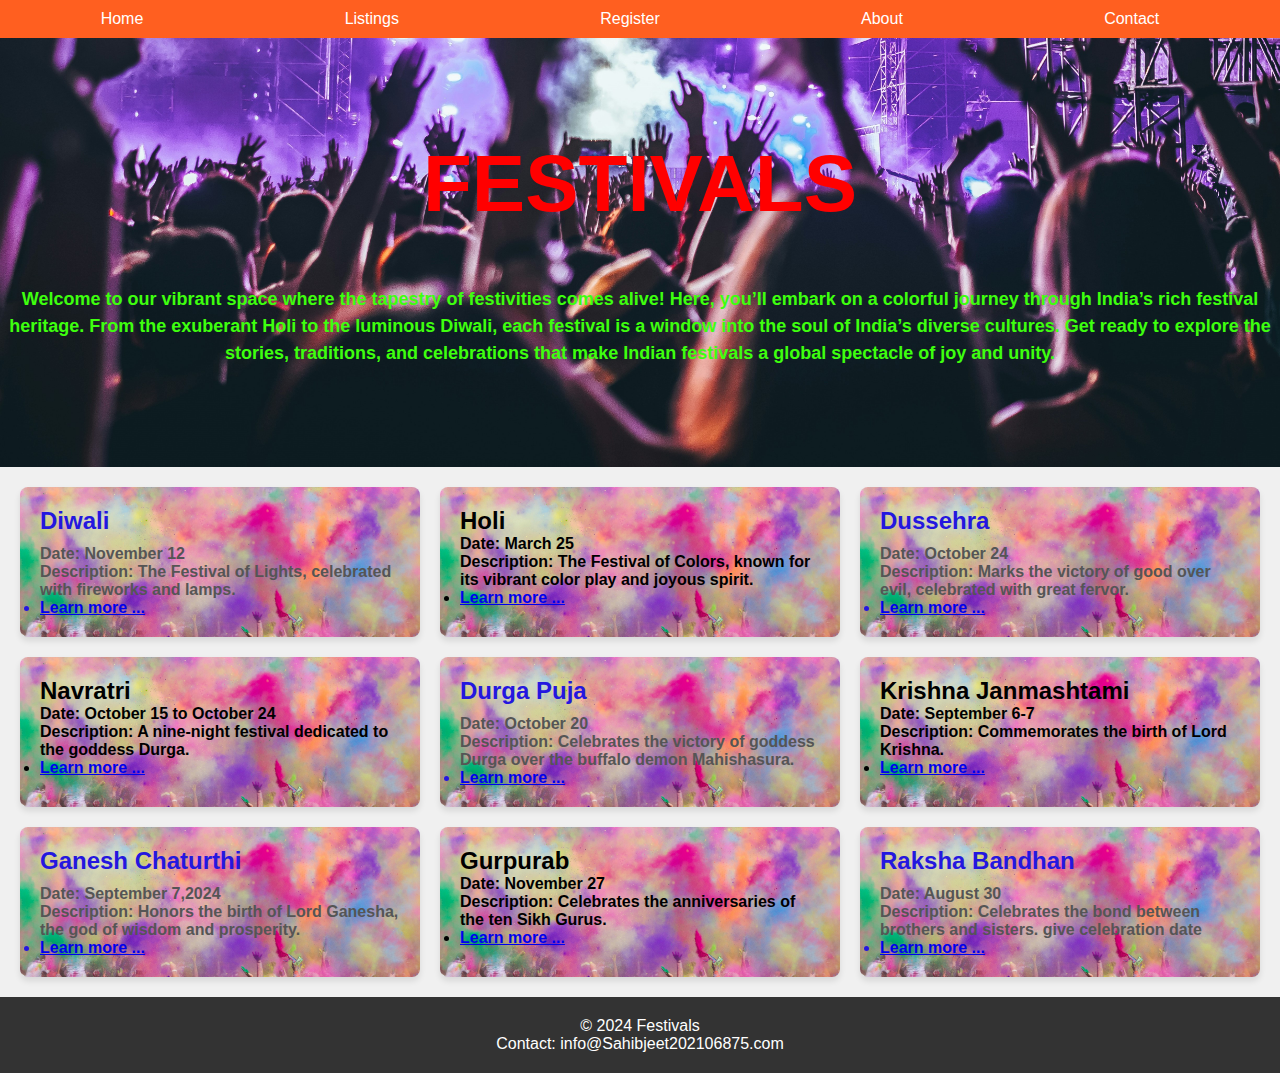
<file: Assignment 1/index.html>
<!DOCTYPE html>
<html lang="en">
<head>
    <meta charset="UTF-8">
    <meta name="viewport" content="width=device-width, initial-scale=1.0">
    <title>Festivals - especially Indian Sahibjeet 202106875</title>
    <link rel="stylesheet" href="styles/index.css">
    <style>
         /* Reset default margin and padding */
         body, h1, h2, p, ul, li {
            margin: 0;
            padding: 0;
        }

        /* Set a background color for the entire page */
        body {
            font-family: Arial, sans-serif;
            background-color: #f0f0f0;
        }

        /* Main navigation bar */
        .main-nav {
            background-color: #ff5f20;
            color: #fff;
            padding: 10px;
        }
        .main-nav ul {
            list-style: none;
            display: flex;
            justify-content: space-around;
        }
        .main-nav li {
            margin-right: 20px;
        }
        .main-nav a {
            text-decoration: none;
            color: #fff;
        }

        /* Banner section */
        .banner {
            background-image: url('images/banner3.jpg');
            background-size: cover;
            color: #ff0000;
            text-align: center;
            padding: 100px 0;
        }
        .banner h1 {
            font-size: 80px;
            margin-bottom: 20px;
        }
        .banner p {
            font-size: 18px;
            color: #3eff0e;
            line-height: 1.5;
        }

        /* Event listings */
        .event-list {
            display: grid;
            grid-template-columns: repeat(3, 1fr);
            gap: 20px;
            padding: 20px;
        }
        .event {
    background-image: url('images/banner.jpg'); /* Apply the banner image as the background */
    background-size: cover; /* Cover the entire event div */
    background-repeat: no-repeat; /* Do not repeat the image */
    color: #2417df; /* Change text color for better visibility */
    padding: 20px;
    border-radius: 8px;
    box-shadow: 0 4px 6px rgba(0, 0, 0, 0.1);
}
.event1 {
    background-image: url('images/banner.jpg'); /* Apply the banner image as the background */
    background-size: cover; /* Cover the entire event div */
    background-repeat: no-repeat; /* Do not repeat the image */
    color: #000000; /* Change text color for better visibility */
    padding: 20px;
    border-radius: 8px;
    box-shadow: 0 4px 6px rgba(0, 0, 0, 0.1);
}
        .event h2 {
            font-size: 24px;
            margin-bottom: 10px;
        }
        .event p {
            font-size: 16px;
            color: #555;
        }

        /* Footer */
        footer {
            background-color: #333;
            color: #fff;
            text-align: center;
            padding: 20px 0;
        }
        </style>
</head>
<body>
    <nav class="main-nav">
        <ul>
            <li><a href="file:///C:/xamp/htdocs/Assignment%201/index.html">Home</a></li>
            <li><a href="file:///C:/xamp/htdocs/Assignment%201/listings.html">Listings</a></li>
            <li><a href="file:///C:/xamp/htdocs/Assignment%201/form.html">Register</a></li>
            <li><a href="file:///C:/xamp/htdocs/Assignment%201/about.html">About</a></li>
            <li><a href="file:///C:/xamp/htdocs/Assignment%201/contact.html">Contact</a></li>
        </ul>
    </nav>

    <section class="banner">
        <h1>FESTIVALS</h1><br>
        <br>
        <p><b>Welcome to our vibrant space where the tapestry of festivities comes alive! Here, you’ll embark on a colorful journey through India’s rich festival heritage. From the exuberant Holi to the luminous Diwali, each festival is a window into the soul of India’s diverse cultures. Get ready to explore the stories, traditions, and celebrations that make Indian festivals a global spectacle of joy and unity.</b></p>
    </section>

    <div class="event-list">
        <div class="event">
            <h2>Diwali</h2>
            <b><p>Date: November 12</p>
            <p>Description: The Festival of Lights, celebrated with fireworks and lamps.</p>
            <li><a href="file:///C:/xamp/htdocs/Assignment%201/diwali.html">Learn more ...</a></li></b>
        </div>
        <div class="event1">
            <h2>Holi</h2>
            <b><p>Date: March 25</p>
            <p>Description: The Festival of Colors, known for its vibrant color play and joyous spirit.</p>
            <li><a href="file:///C:/xamp/htdocs/Assignment%201/holi.html">Learn more ...</a></li></b>
        </div>
        <div class="event">
            <h2>Dussehra</h2>
            <b><p>Date: October 24</p>
            <p>Description:  Marks the victory of good over evil, celebrated with great fervor.</p>
            <li><a href="file:///C:/xamp/htdocs/Assignment%201/dussehra.html">Learn more ...</a></li></b>
        </div>
        <div class="event1">
            <h2>Navratri</h2>
           <b> <p>Date: October 15 to October 24</p>
            <p>Description: A nine-night festival dedicated to the goddess Durga.</p>
            <li><a href="file:///C:/xamp/htdocs/Assignment%201/navratri.html">Learn more ...</a></li></b>
        </div>
        <div class="event">
            <h2>Durga Puja</h2>
            <b><p>Date: October 20</p>
            <p>Description: Celebrates the victory of goddess Durga over the buffalo demon Mahishasura.</p>
            <li><a href="file:///C:/xamp/htdocs/Assignment%201/durgapuja.html">Learn more ...</a></li></b>
        </div>
        <div class="event1">
            <h2>Krishna Janmashtami</h2>
            <b><p>Date: September 6-7</p>
            <p>Description: Commemorates the birth of Lord Krishna.</p>
            <li><a href="file:///C:/xamp/htdocs/Assignment%201/krishnajanmashtmi.html">Learn more ...</a></li></b>
        </div>
        <div class="event">
            <h2>Ganesh Chaturthi</h2>
            <b><p>Date: September 7,2024</p>
            <p>Description: Honors the birth of Lord Ganesha, the god of wisdom and prosperity.</p>
            <li><a href="file:///C:/xamp/htdocs/Assignment%201/ganeshchaturthi.html">Learn more ...</a></li></b>
        </div>
        <div class="event1">
            <h2>Gurpurab</h2>
            <b><p>Date: November 27</p>
            <p>Description: Celebrates the anniversaries of the ten Sikh Gurus.</p>
            <li><a href="file:///C:/xamp/htdocs/Assignment%201/gurpurab.html">Learn more ...</a></li></b>
        </div>
        <div class="event">
            <h2>Raksha Bandhan</h2>
            <b><p>Date: August 30</p>
            <p>Description: Celebrates the bond between brothers and sisters. give celebration date</p>
            <li><a href="file:///C:/xamp/htdocs/Assignment%201/rakshabandhan.html">Learn more ...</a></li></b>
        </div>
    </div>

    <footer>
        <p>© 2024 Festivals</p>
        <p>Contact: info@Sahibjeet202106875.com</p>
    </footer>
</body>
</html>
</file>
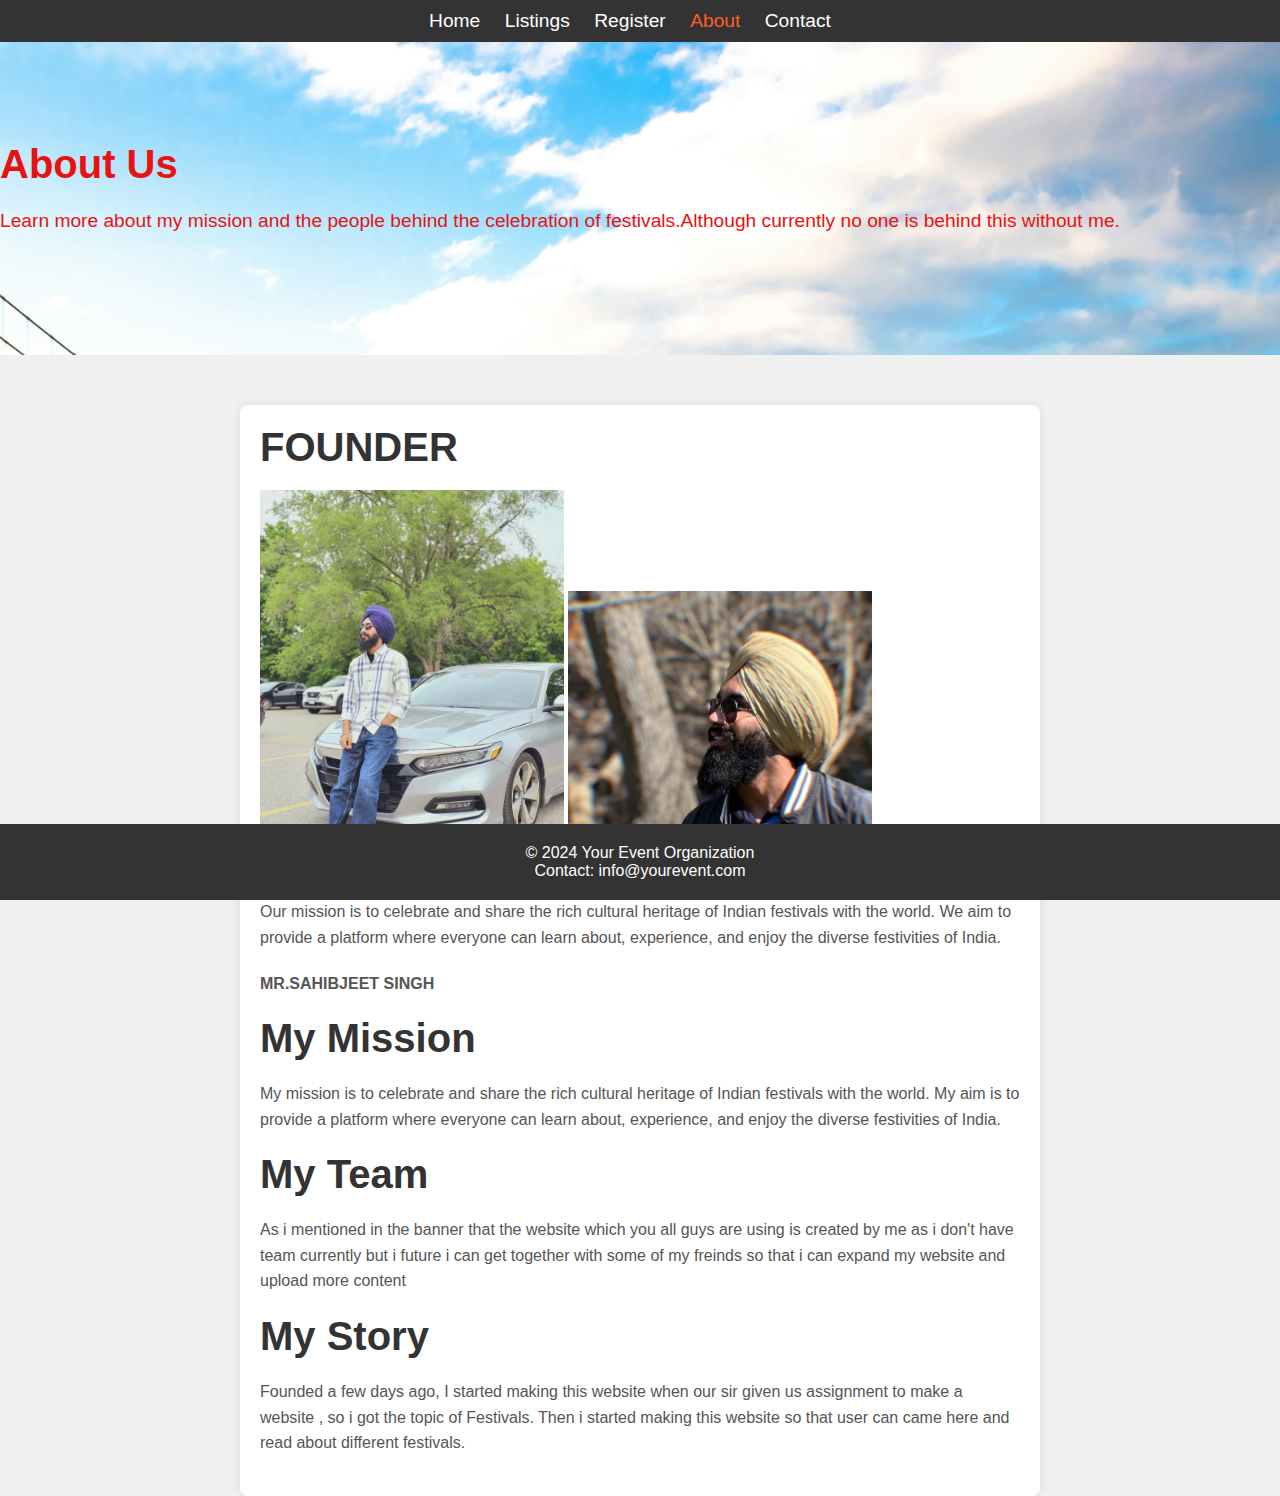
<file: Assignment 1/about.html>
<!DOCTYPE html>
<html lang="en">
<head>
    <meta charset="UTF-8">
    <meta name="viewport" content="width=device-width, initial-scale=1.0">
    <title>About Us - Festivals</title>
    <link rel="stylesheet" href="styles/about.css">
    <!-- Add any additional styles in the head or link to a separate stylesheet -->
    <style>
        .banner {
  background-image:  url('images/about3.jpg');
  background-size: cover; 
  background-repeat: no-repeat;
        }</style>
</head>
<body>
    <nav class="main-nav">
        <ul>
            <li><a href="index.html">Home</a></li>
            <li><a href="listings.html">Listings</a></li>
            <li><a href="form.html">Register</a></li>
            <li class="active"><a href="about.html">About</a></li>
            <li><a href="contact.html">Contact</a></li>
        </ul>
    </nav>

    <section class="banner">
        <h1>About Us</h1>
        <p>Learn more about my mission and the people behind the celebration of festivals.Although currently no one is behind this without me.</p>
    </section>

    <div class="content">
        <h2>FOUNDER</h2>
        <img src="images/about.jpg" style="max-width: 40%; height: auto;">
        <img src="images/about1.jpg" style="max-width: 40%; height: auto;">
        <p>Our mission is to celebrate and share the rich cultural heritage of Indian festivals with the world. We aim to provide a platform where everyone can learn about, experience, and enjoy the diverse festivities of India.</p>
        <p><b>MR.SAHIBJEET SINGH</b></p>
        <h2>My Mission</h2>
        <p>My mission is to celebrate and share the rich cultural heritage of Indian festivals with the world. My aim is to provide a platform where everyone can learn about, experience, and enjoy the diverse festivities of India.</p>

        <h2>My Team</h2>
        <p>As i mentioned in the banner that the website which you all guys are using is created by me as i don't have team currently but i future i can get together with some of my freinds so that i can expand my website and upload more content</p>

        <h2>My Story</h2>
        <p>Founded a few days ago, I started making this website when our sir given us assignment to make a website , so i got the topic of Festivals. Then i started making this website so that user can came here and read about different 
            festivals.
        </p>
    </div>

    <footer>
        <p>© 2024 Your Event Organization</p>
        <p>Contact: info@yourevent.com</p>
    </footer>
</body>
</html>
</file>
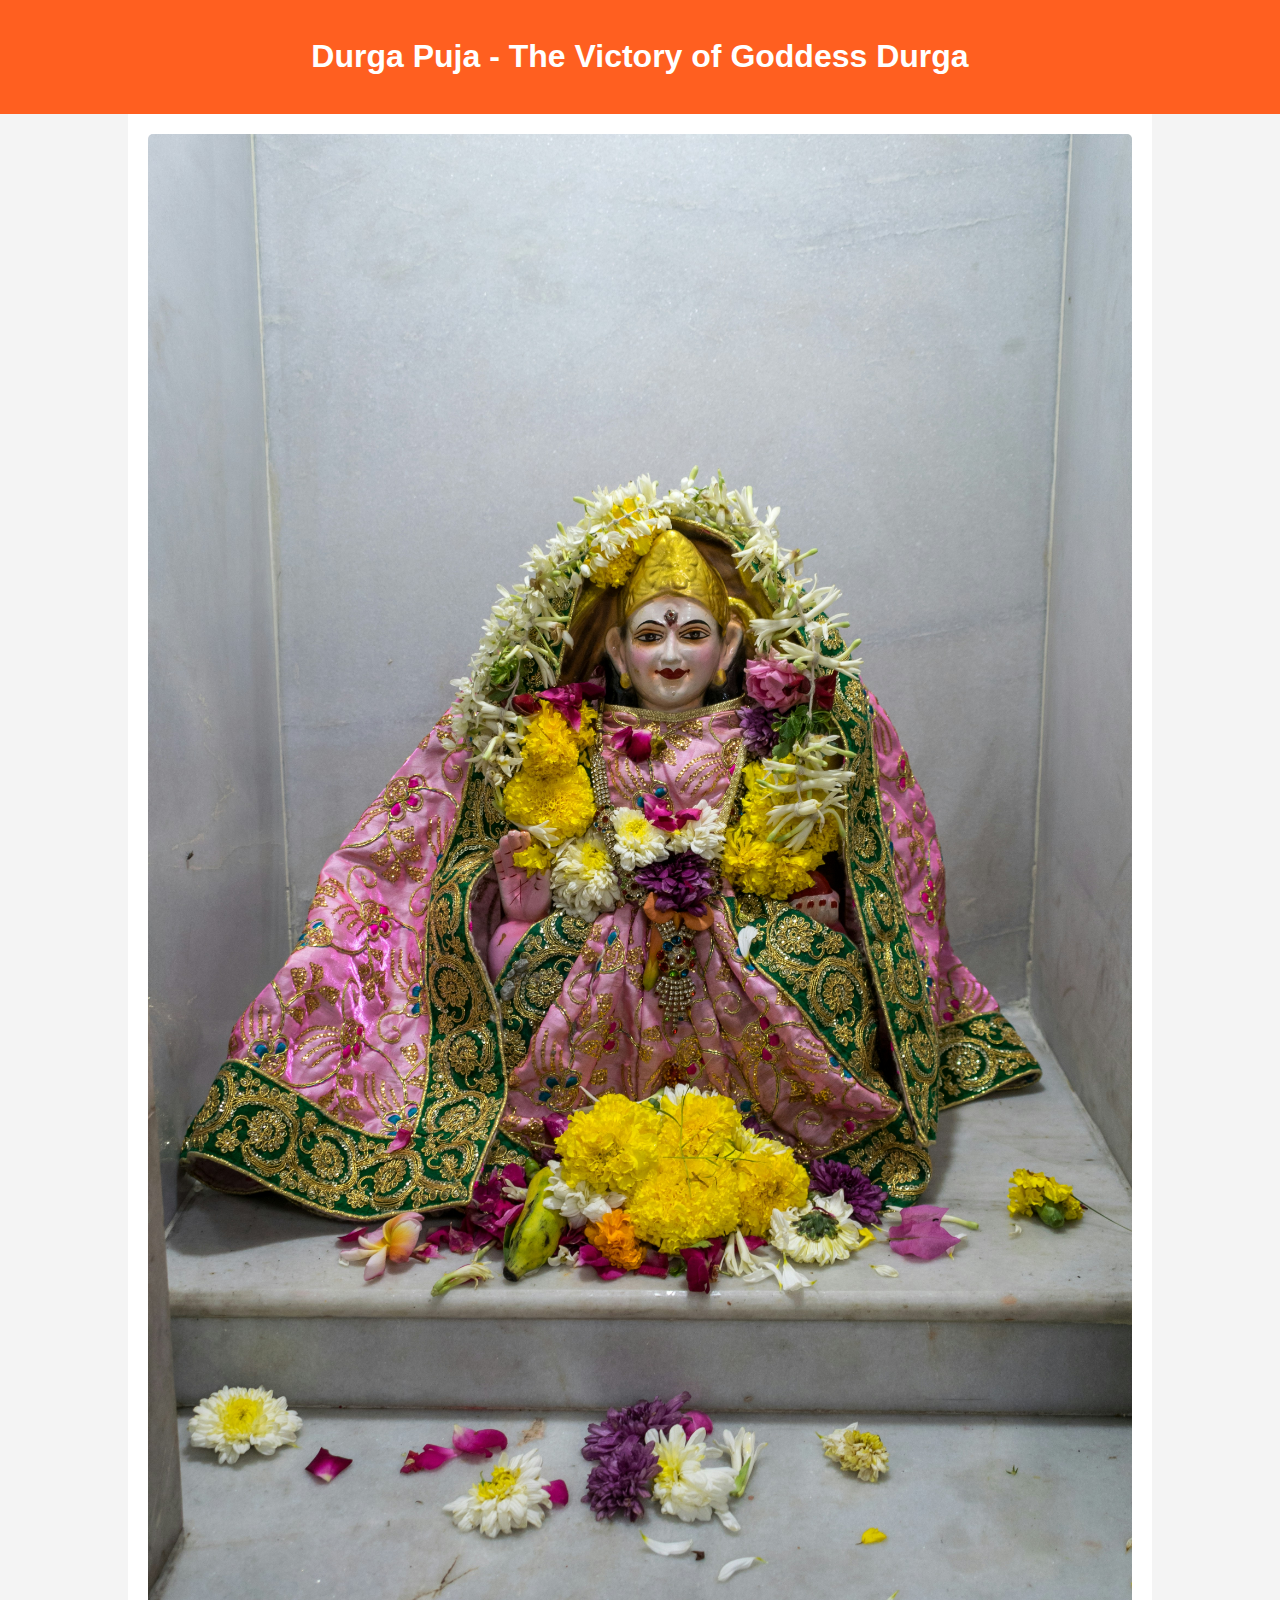
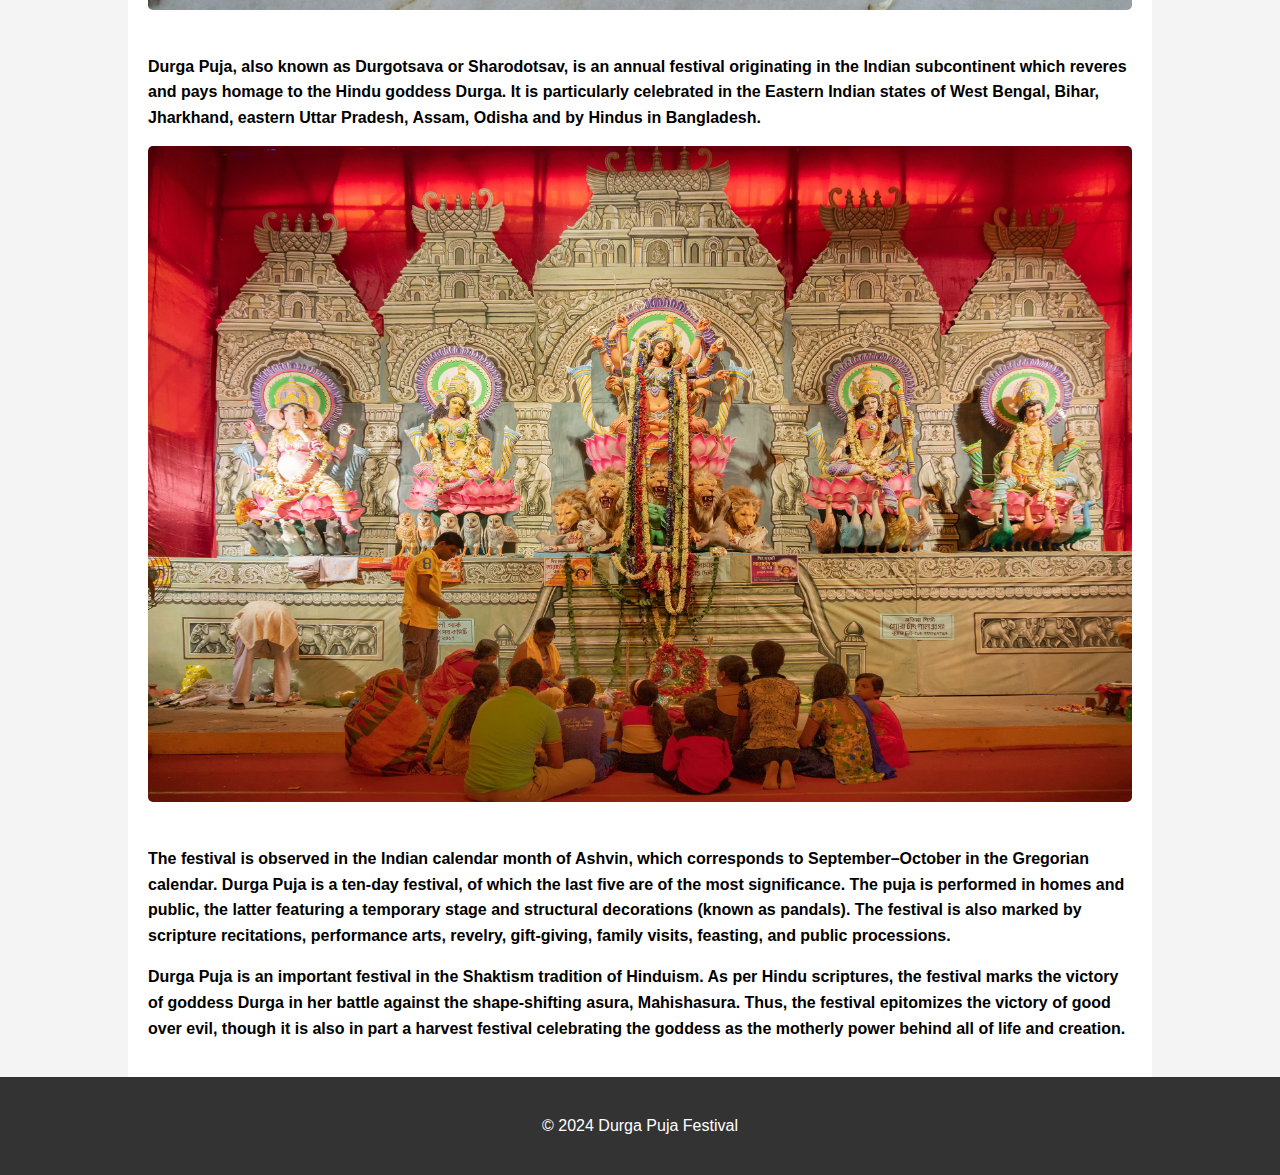
<file: Assignment 1/durgapuja.html>
<!DOCTYPE html>
<html lang="en">
<head>
    <meta charset="UTF-8">
    <meta name="viewport" content="width=device-width, initial-scale=1.0">
    <title>About Durga Puja</title>
    <style>
        body {
            font-family: Arial, sans-serif;
            line-height: 1.6;
            margin: 0;
            padding: 0;
            background-color: #f4f4f4;
        }
        .container {
            width: 80%;
            margin: auto;
            overflow: hidden;
        }
        .main-header {
            text-align: center;
            background-color: #ff5f20;
            color: white;
            padding: 10px 0;
        }
        .main-content {
            padding: 20px;
            background: white;
        }
        .main-content img {
            width: 100%;
            height: auto;
            border-radius: 5px;
            margin-bottom: 20px;
        }
        footer {
            text-align: center;
            padding: 20px 0;
            background-color: #333;
            color: white;
        }
    </style>
</head>
<body>
    <header class="main-header">
        <h1>Durga Puja - The Victory of Goddess Durga</h1>
    </header>

    <div class="container">
        <article class="main-content">
            <img src="images/durgapuja1.jpg" alt="Durga Puja Celebration">
            <b><p>Durga Puja, also known as Durgotsava or Sharodotsav, is an annual festival originating in the Indian subcontinent which reveres and pays homage to the Hindu goddess Durga. It is particularly celebrated in the Eastern Indian states of West Bengal, Bihar, Jharkhand, eastern Uttar Pradesh, Assam, Odisha and by Hindus in Bangladesh.</p>
            </b>
            <img src="images/durgapuja2.jpg" alt="Pandal of Durga Puja">
            <b><p>The festival is observed in the Indian calendar month of Ashvin, which corresponds to September–October in the Gregorian calendar. Durga Puja is a ten-day festival, of which the last five are of the most significance. The puja is performed in homes and public, the latter featuring a temporary stage and structural decorations (known as pandals). The festival is also marked by scripture recitations, performance arts, revelry, gift-giving, family visits, feasting, and public processions.</p>
            
            <p>Durga Puja is an important festival in the Shaktism tradition of Hinduism. As per Hindu scriptures, the festival marks the victory of goddess Durga in her battle against the shape-shifting asura, Mahishasura. Thus, the festival epitomizes the victory of good over evil, though it is also in part a harvest festival celebrating the goddess as the motherly power behind all of life and creation.</p></b>
        </article>
    </div>

    <footer>
        <p>© 2024 Durga Puja Festival</p>
    </footer>
</body>
</html>
</file>
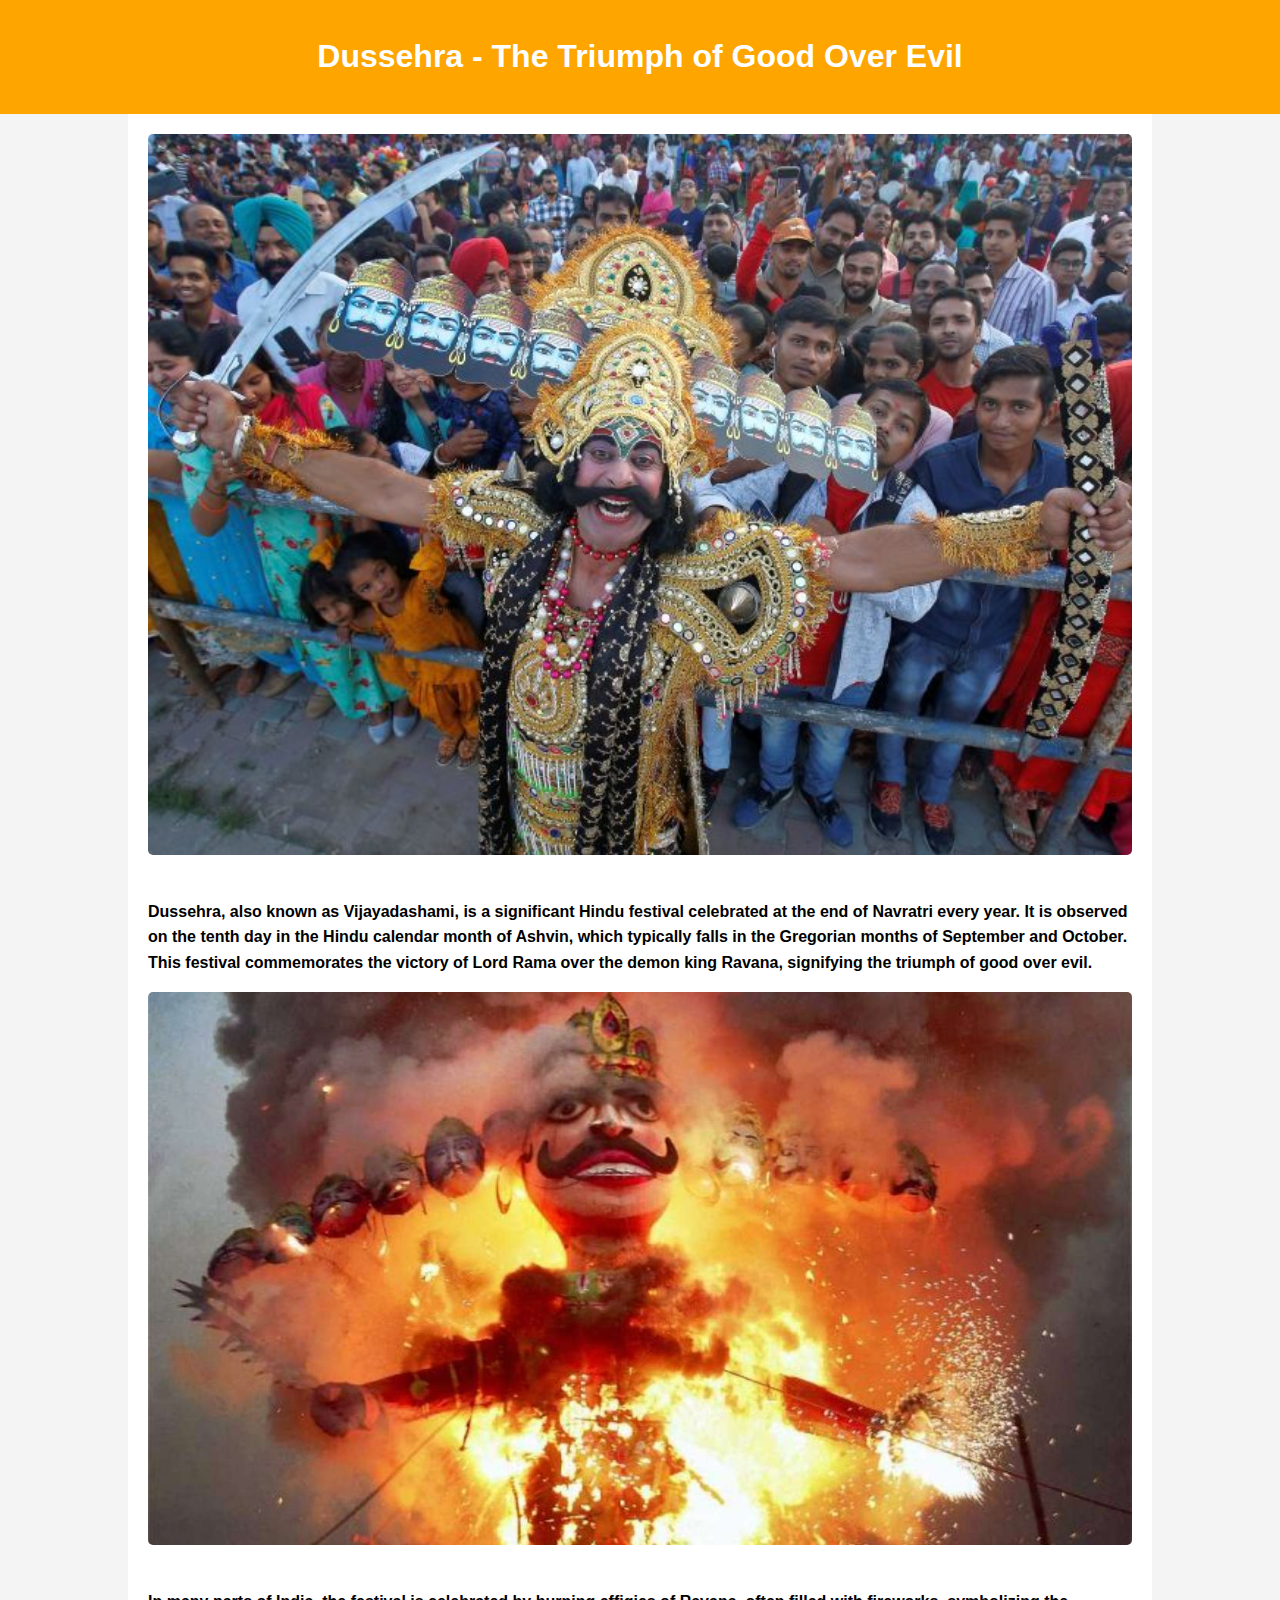
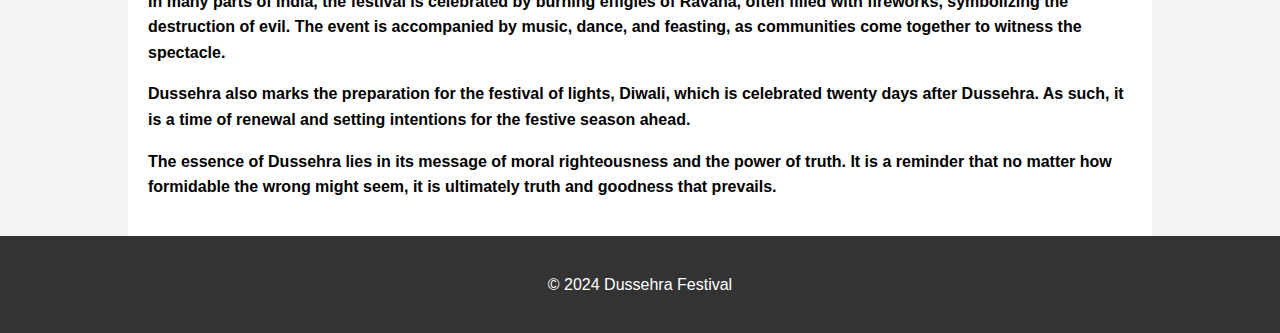
<file: Assignment 1/dussehra.html>
<!DOCTYPE html>
<html lang="en">
<head>
    <meta charset="UTF-8">
    <meta name="viewport" content="width=device-width, initial-scale=1.0">
    <title>About Dussehra</title>
    <style>
        body {
            font-family: Arial, sans-serif;
            line-height: 1.6;
            margin: 0;
            padding: 0;
            background-color: #f4f4f4;
        }
        .container {
            width: 80%;
            margin: auto;
            overflow: hidden;
        }
        .main-header {
            text-align: center;
            background-color: #ffa500;
            color: white;
            padding: 10px 0;
        }
        .main-content {
            padding: 20px;
            background: white;
        }
        .main-content img {
            width: 100%;
            height: auto;
            border-radius: 5px;
            margin-bottom: 20px;
        }
        footer {
            text-align: center;
            padding: 20px 0;
            background-color: #333;
            color: white;
        }
    </style>
</head>
<body>
    <header class="main-header">
        <h1>Dussehra - The Triumph of Good Over Evil</h1>
    </header>

    <div class="container">
        <article class="main-content">
            <img src="images/dussehra.jpg" alt="Dussehra Celebration">
            <b><p>Dussehra, also known as Vijayadashami, is a significant Hindu festival celebrated at the end of Navratri every year. It is observed on the tenth day in the Hindu calendar month of Ashvin, which typically falls in the Gregorian months of September and October. This festival commemorates the victory of Lord Rama over the demon king Ravana, signifying the triumph of good over evil.</p></b>
            
            <img src="images/dussehra2.jpg" alt="Effigy of Ravana">
            <b><p>In many parts of India, the festival is celebrated by burning effigies of Ravana, often filled with fireworks, symbolizing the destruction of evil. The event is accompanied by music, dance, and feasting, as communities come together to witness the spectacle.</p>
            
            <p>Dussehra also marks the preparation for the festival of lights, Diwali, which is celebrated twenty days after Dussehra. As such, it is a time of renewal and setting intentions for the festive season ahead.</p>
            
            <p>The essence of Dussehra lies in its message of moral righteousness and the power of truth. It is a reminder that no matter how formidable the wrong might seem, it is ultimately truth and goodness that prevails.</p></b>
        </article>
    </div>

    <footer>
        <p>© 2024 Dussehra Festival</p>
    </footer>
</body>
</html>
</file>
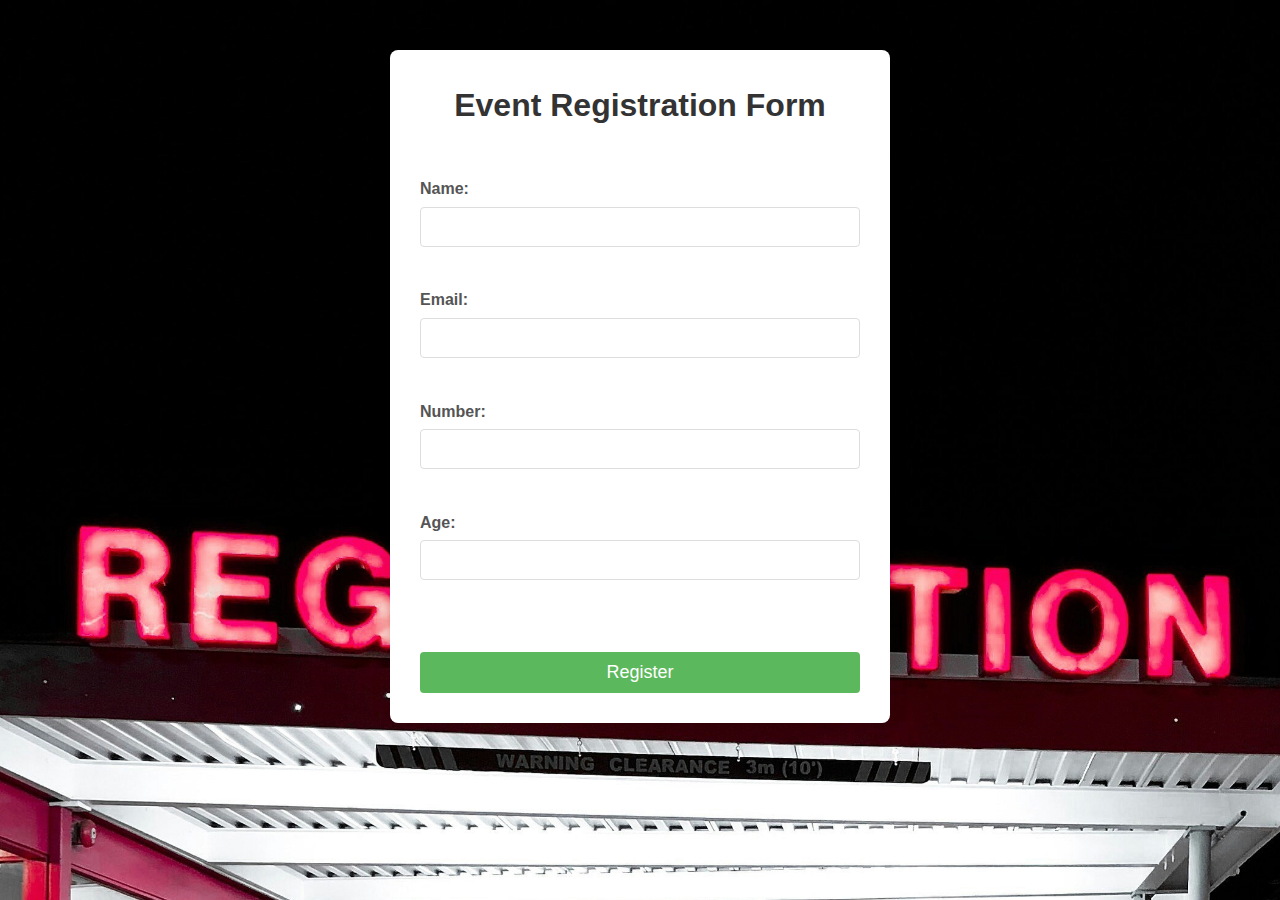
<file: Assignment 1/form.html>
<!DOCTYPE html>
<html lang="en">
<head>
    <meta charset="UTF-8">
    <meta name="viewport" content="width=device-width, initial-scale=1.0">
    <title>Sahib 202106875Registration</title>
    <link rel="stylesheet" href="styles/form.css"> <!-- Link to your external CSS file -->
    <!-- Add any additional head elements such as stylesheets here -->
    <style>
        body {
    font-family: 'Helvetica Neue', Helvetica, Arial, sans-serif;
    background: url('images/form.jpg') no-repeat center center fixed;
    background-size: cover;
    color: #444;
    line-height: 1.6;
  }
  </style>
</head>
<body>
    <section class="form-section">
        <h1>Event Registration Form</h1>
        <form action="/submit_form" method="post">
            <label for="name">Name:</label>
            <input type="text" id="name" name="name" required><br>
            <label for="email">Email:</label>
            <input type="email" id="email" name="email" required><br>
            <label for="number">Number:</label>
            <input type="tel" id="number" name="number" required><br>
            <label for="age">Age:</label>
            <input type="number" id="age" name="age" required><br>
            <br>
            <input type="submit" value="Register">
        </form>
    </section>
</body>
</html>
</file>
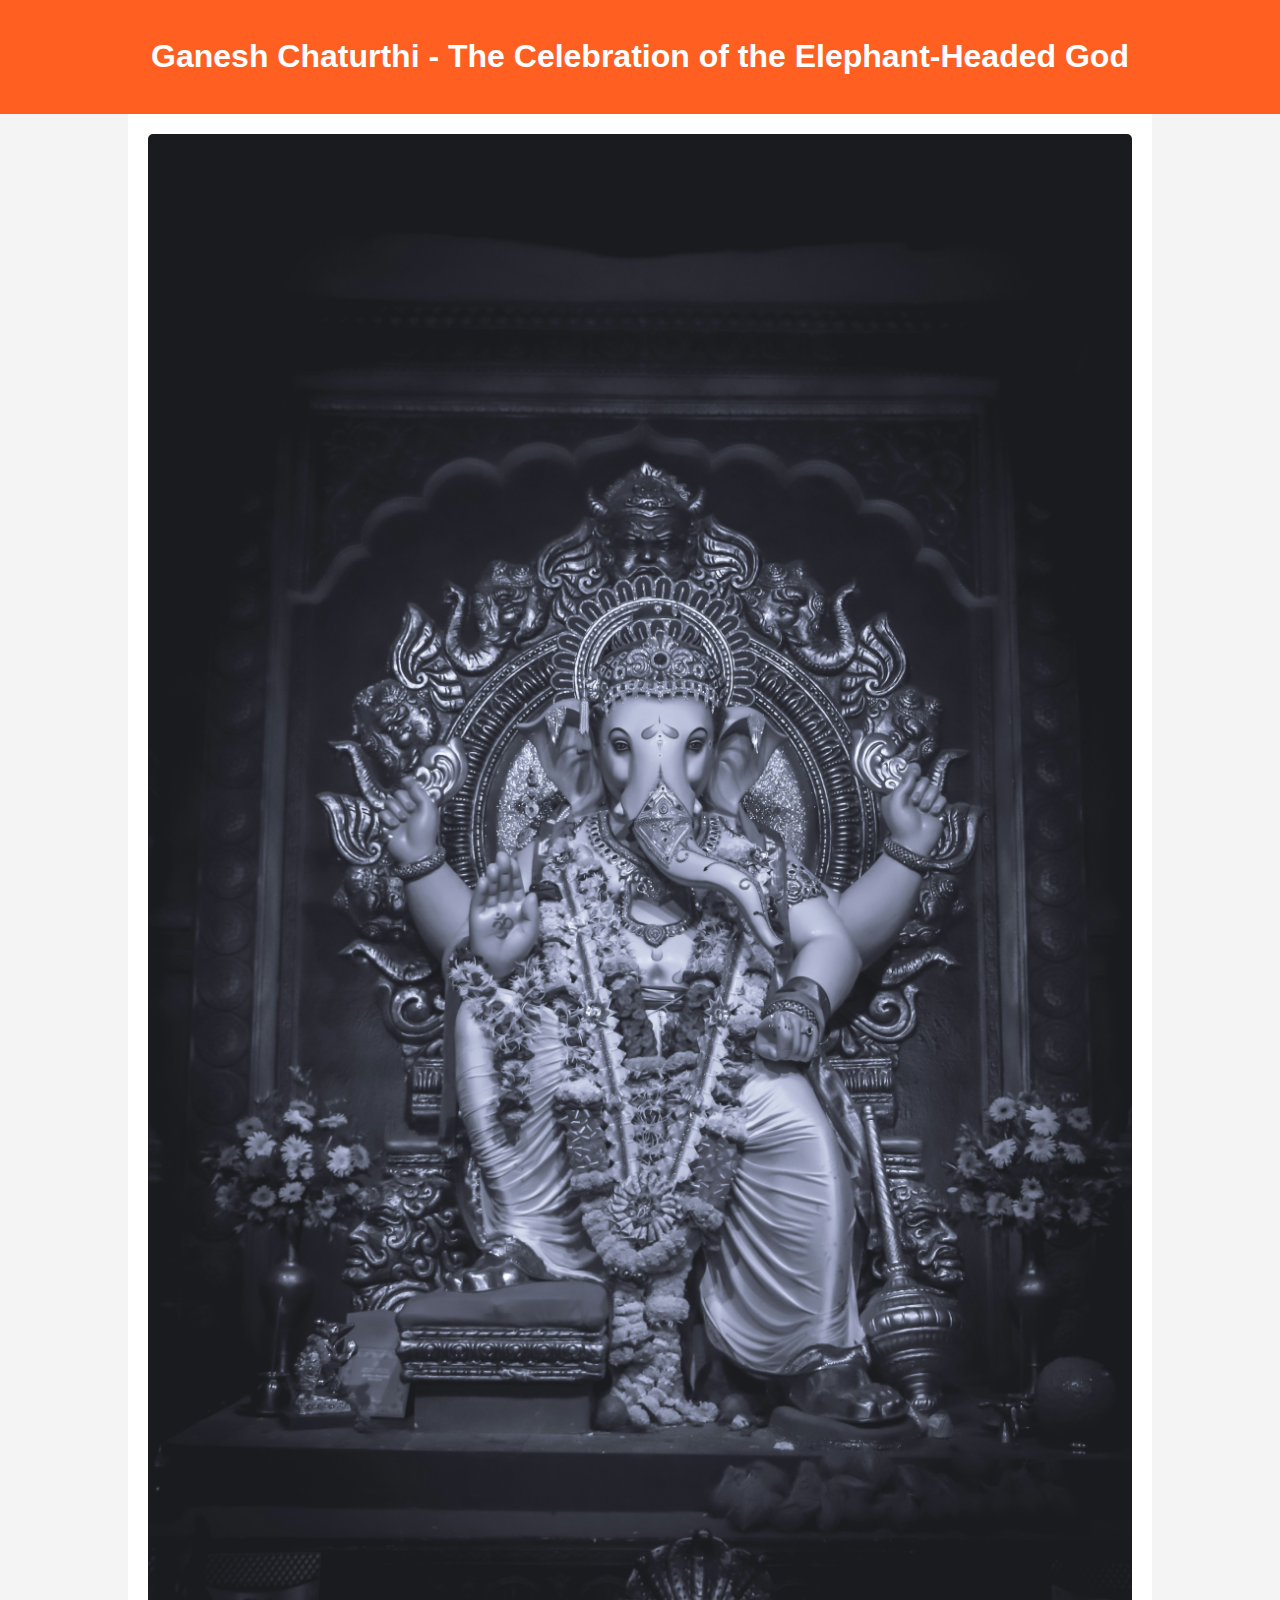
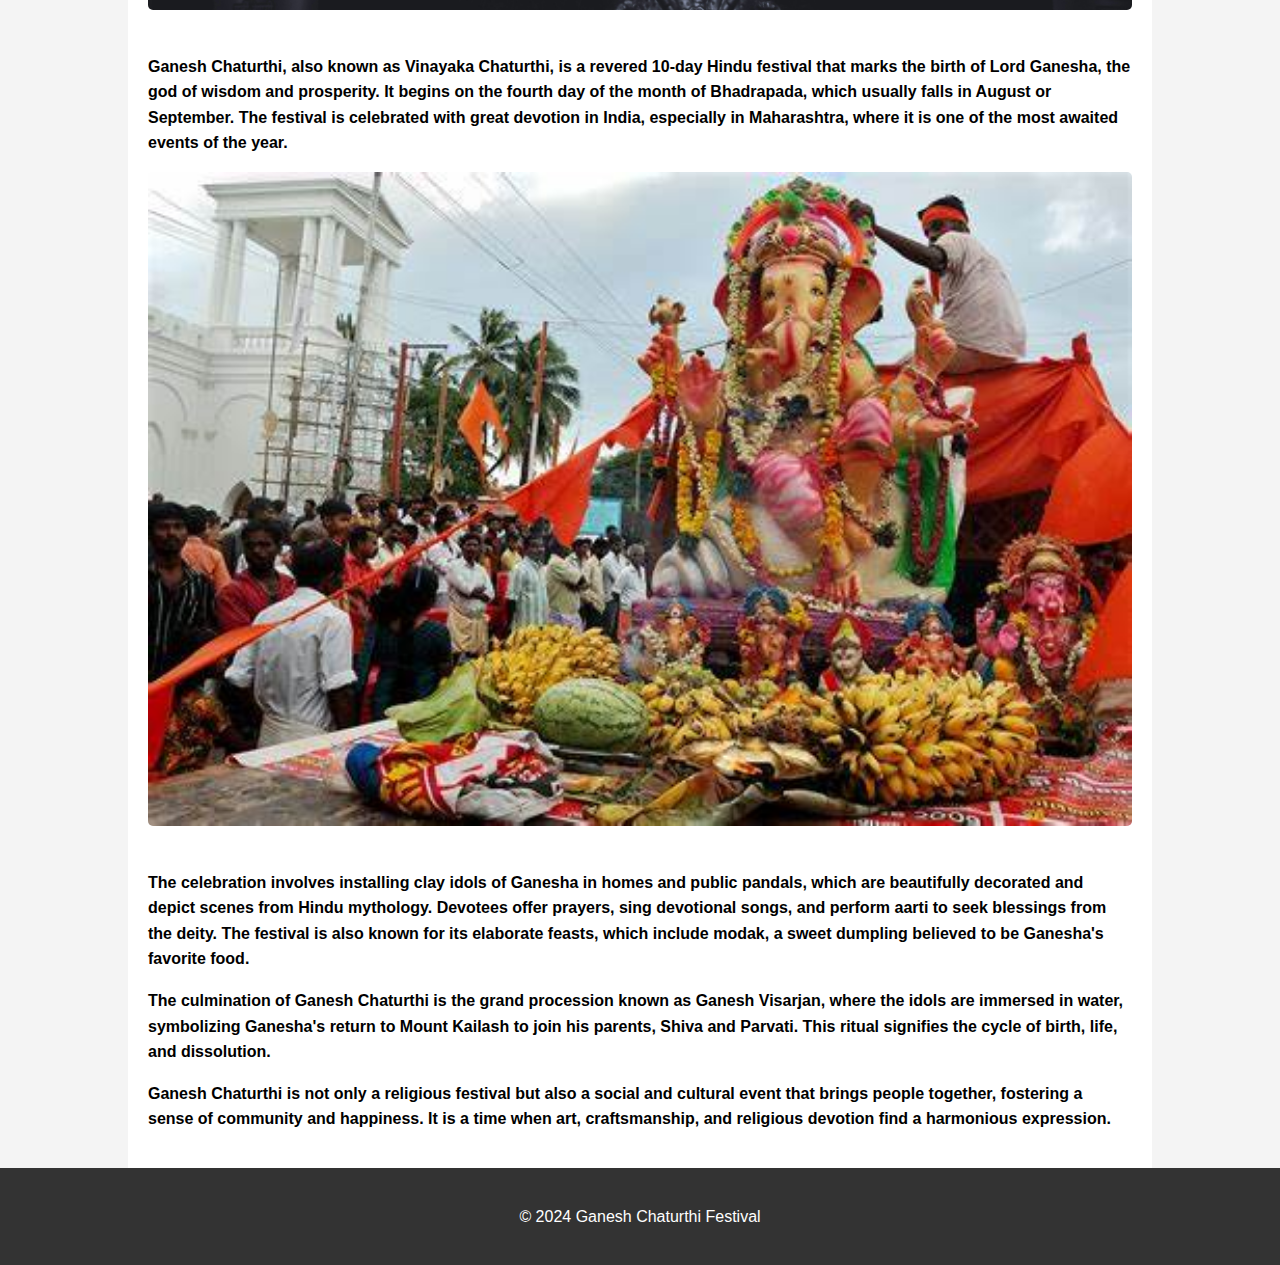
<file: Assignment 1/ganeshchaturthi.html>
<!DOCTYPE html>
<html lang="en">
<head>
    <meta charset="UTF-8">
    <meta name="viewport" content="width=device-width, initial-scale=1.0">
    <title>About Ganesh Chaturthi</title>
    <style>
        body {
            font-family: Arial, sans-serif;
            line-height: 1.6;
            margin: 0;
            padding: 0;
            background-color: #f4f4f4;
        }
        .container {
            width: 80%;
            margin: auto;
            overflow: hidden;
        }
        .main-header {
            text-align: center;
            background-color: #ff5f20;
            color: white;
            padding: 10px 0;
        }
        .main-content {
            padding: 20px;
            background: white;
        }
        .main-content img {
            width: 100%;
            height: auto;
            border-radius: 5px;
            margin-bottom: 20px;
        }
        footer {
            text-align: center;
            padding: 20px 0;
            background-color: #333;
            color: white;
        }
    </style>
</head>
<body>
    <header class="main-header">
        <h1>Ganesh Chaturthi - The Celebration of the Elephant-Headed God</h1>
    </header>

    <div class="container">
        <article class="main-content">
            <img src="images/ganeshchaturthi1.jpg" alt="Ganesh Idol">
            <b><p>Ganesh Chaturthi, also known as Vinayaka Chaturthi, is a revered 10-day Hindu festival that marks the birth of Lord Ganesha, the god of wisdom and prosperity. It begins on the fourth day of the month of Bhadrapada, which usually falls in August or September. The festival is celebrated with great devotion in India, especially in Maharashtra, where it is one of the most awaited events of the year.</p></b>
            
            <img src="images/ganeshchaturthi2.jpg" alt="Ganesh Puja">
            <b><p>The celebration involves installing clay idols of Ganesha in homes and public pandals, which are beautifully decorated and depict scenes from Hindu mythology. Devotees offer prayers, sing devotional songs, and perform aarti to seek blessings from the deity. The festival is also known for its elaborate feasts, which include modak, a sweet dumpling believed to be Ganesha's favorite food.</p>
            
            <p>The culmination of Ganesh Chaturthi is the grand procession known as Ganesh Visarjan, where the idols are immersed in water, symbolizing Ganesha's return to Mount Kailash to join his parents, Shiva and Parvati. This ritual signifies the cycle of birth, life, and dissolution.</p>
            
            <p>Ganesh Chaturthi is not only a religious festival but also a social and cultural event that brings people together, fostering a sense of community and happiness. It is a time when art, craftsmanship, and religious devotion find a harmonious expression.</p></b>
        </article>
    </div>

    <footer>
        <p>© 2024 Ganesh Chaturthi Festival</p>
    </footer>
</body>
</html>
</file>
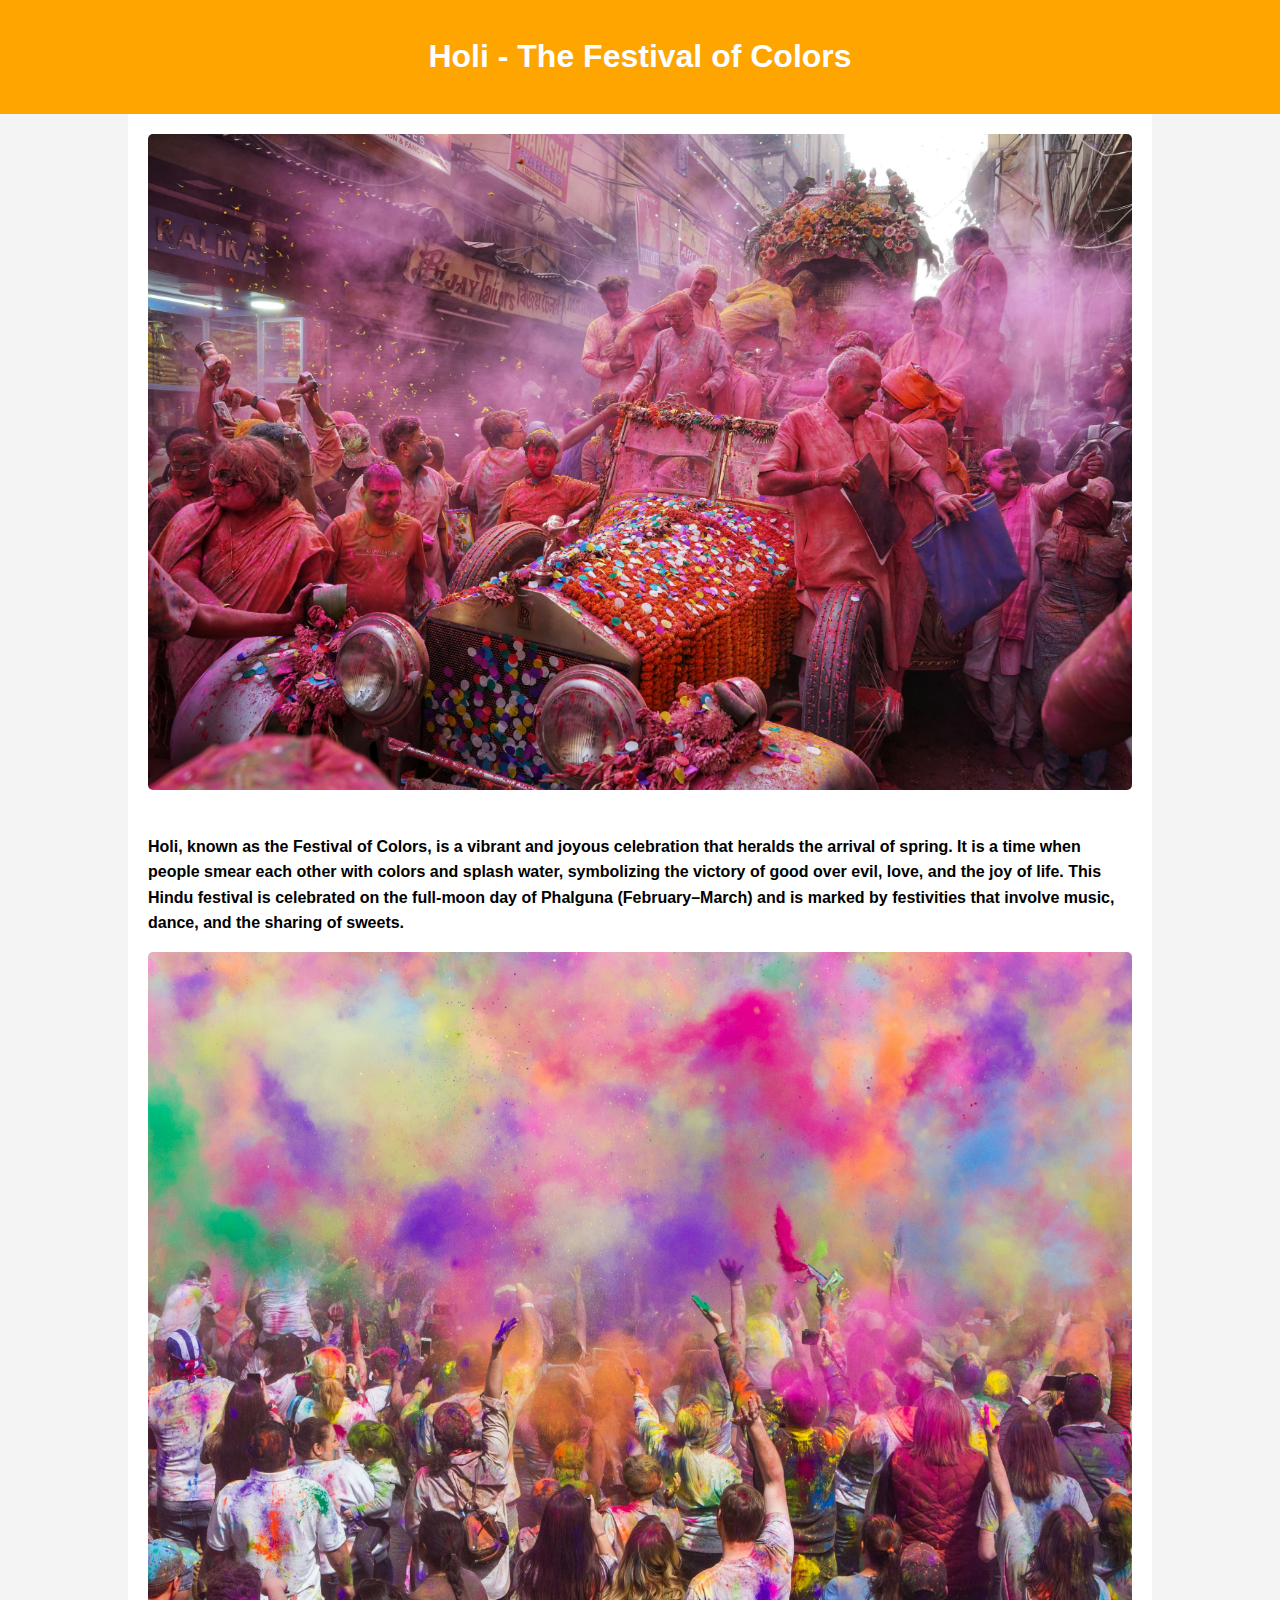
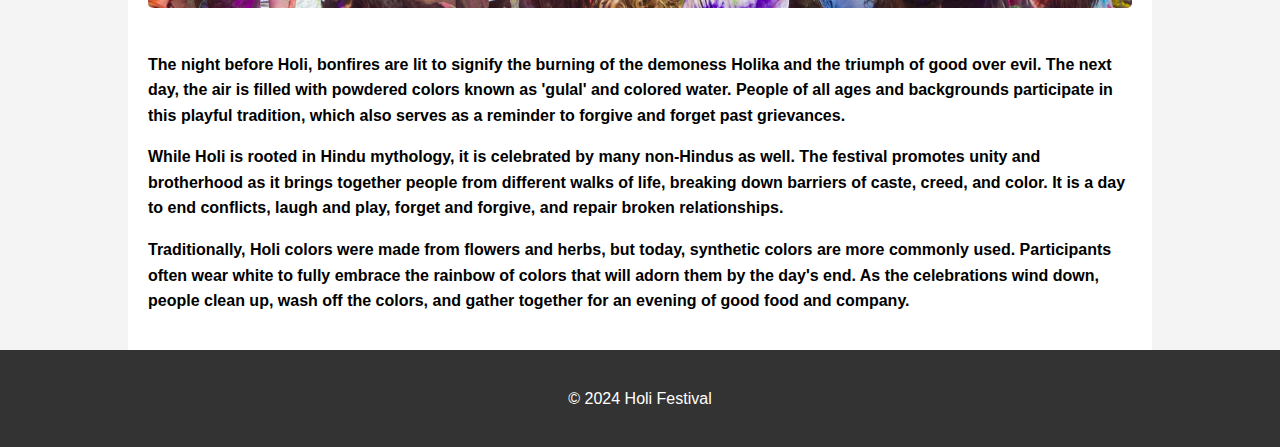
<file: Assignment 1/holi.html>
<!DOCTYPE html>
<html lang="en">
<head>
    <meta charset="UTF-8">
    <meta name="viewport" content="width=device-width, initial-scale=1.0">
    <title>About Holi</title>
    <style>
        body {
            font-family: Arial, sans-serif;
            line-height: 1.6;
            margin: 0;
            padding: 0;
            background-color: #f4f4f4;
        }
        .container {
            width: 80%;
            margin: auto;
            overflow: hidden;
        }
        .main-header {
            text-align: center;
            background-color: #ffa500;
            color: white;
            padding: 10px 0;
        }
        .main-content {
            padding: 20px;
            background: white;
        }
        .main-content img {
            width: 100%;
            height: auto;
            border-radius: 5px;
            margin-bottom: 20px;
        }
        footer {
            text-align: center;
            padding: 20px 0;
            background-color: #333;
            color: white;
        }
    </style>
</head>
<body>
    <header class="main-header">
        <h1>Holi - The Festival of Colors</h1>
    </header>

    <div class="container">
        <article class="main-content">
            <img src="images/holi.jpg" alt="Holi Celebration">
            <b><p>Holi, known as the Festival of Colors, is a vibrant and joyous celebration that heralds the arrival of spring. It is a time when people smear each other with colors and splash water, symbolizing the victory of good over evil, love, and the joy of life. This Hindu festival is celebrated on the full-moon day of Phalguna (February–March) and is marked by festivities that involve music, dance, and the sharing of sweets.</p>
            </b>
            <img src="images/holi2.jpg" alt="Holi Colors">
            <b><p>The night before Holi, bonfires are lit to signify the burning of the demoness Holika and the triumph of good over evil. The next day, the air is filled with powdered colors known as 'gulal' and colored water. People of all ages and backgrounds participate in this playful tradition, which also serves as a reminder to forgive and forget past grievances.</p>
            
            <p>While Holi is rooted in Hindu mythology, it is celebrated by many non-Hindus as well. The festival promotes unity and brotherhood as it brings together people from different walks of life, breaking down barriers of caste, creed, and color. It is a day to end conflicts, laugh and play, forget and forgive, and repair broken relationships.</p>
            
            <p>Traditionally, Holi colors were made from flowers and herbs, but today, synthetic colors are more commonly used. Participants often wear white to fully embrace the rainbow of colors that will adorn them by the day's end. As the celebrations wind down, people clean up, wash off the colors, and gather together for an evening of good food and company.</p></b>
        </article>
    </div>

    <footer>
        <p>© 2024 Holi Festival</p>
    </footer>
</body>
</html>
</file>
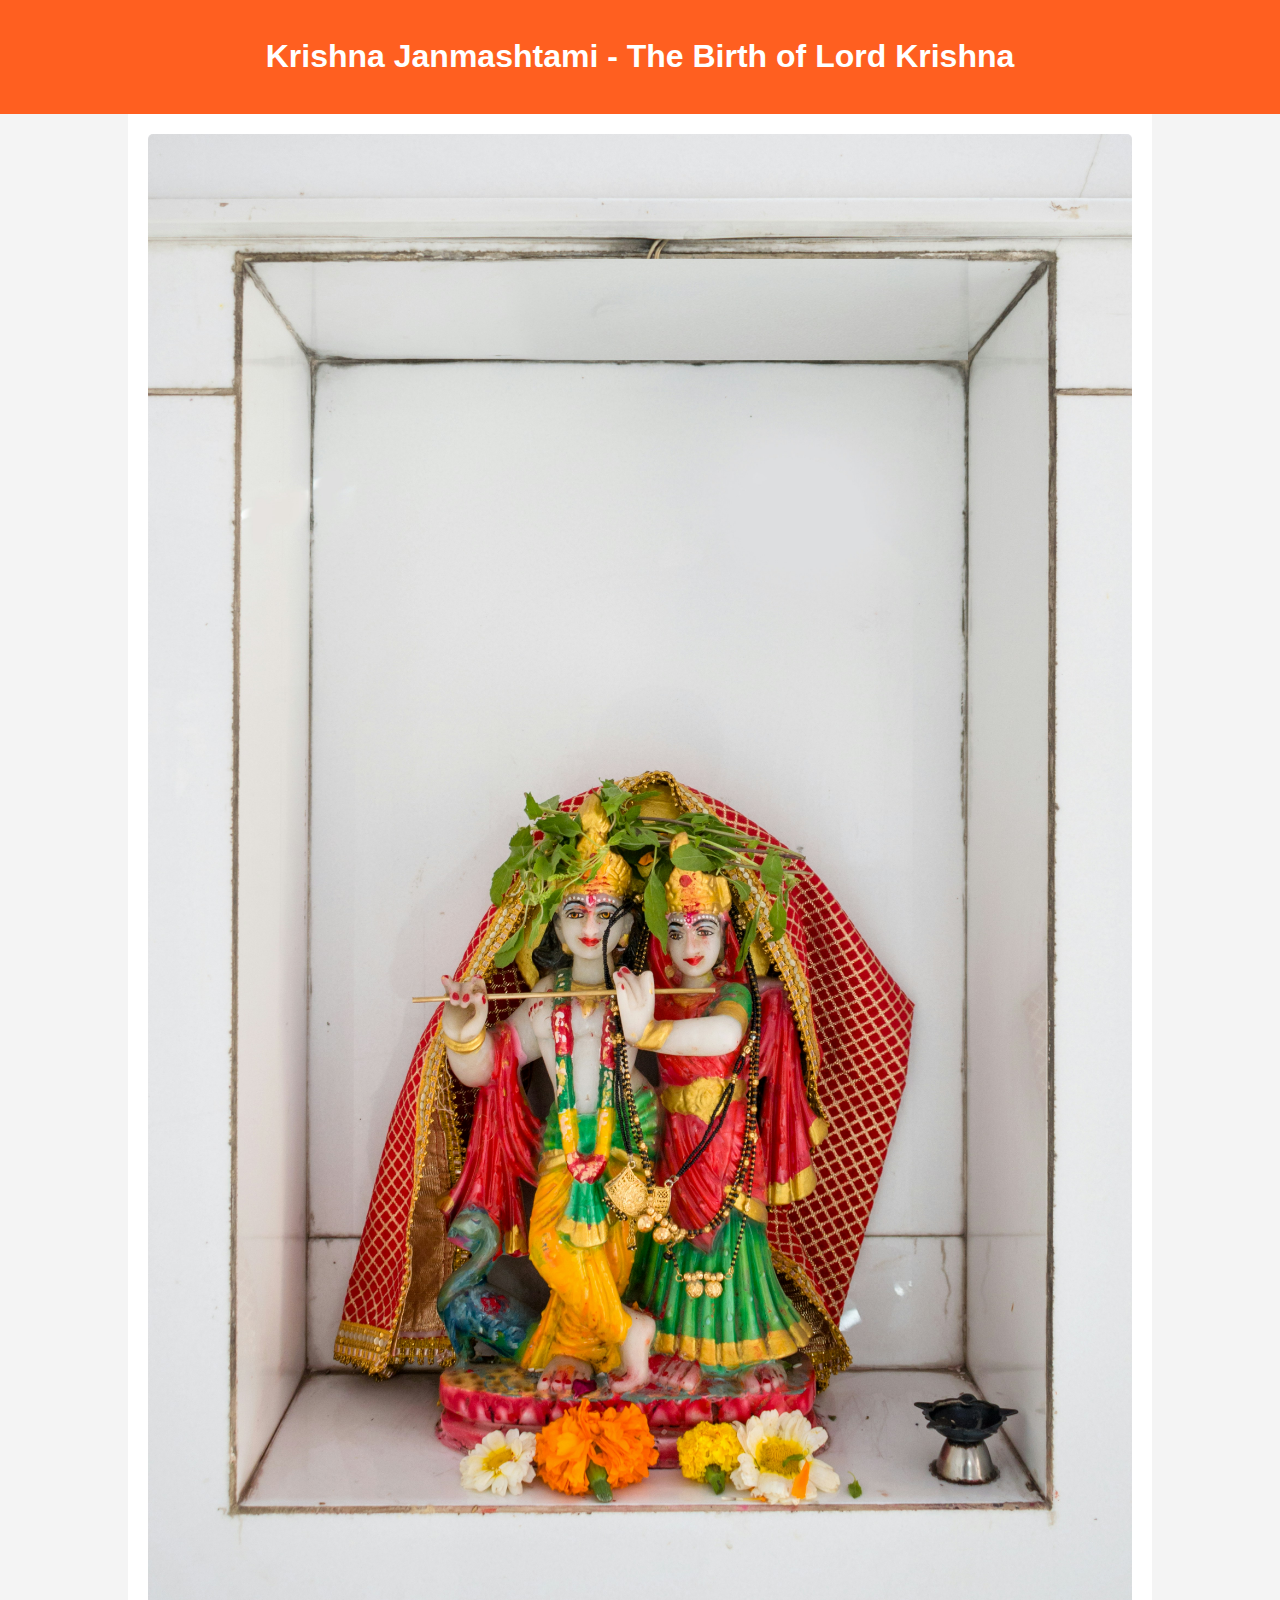
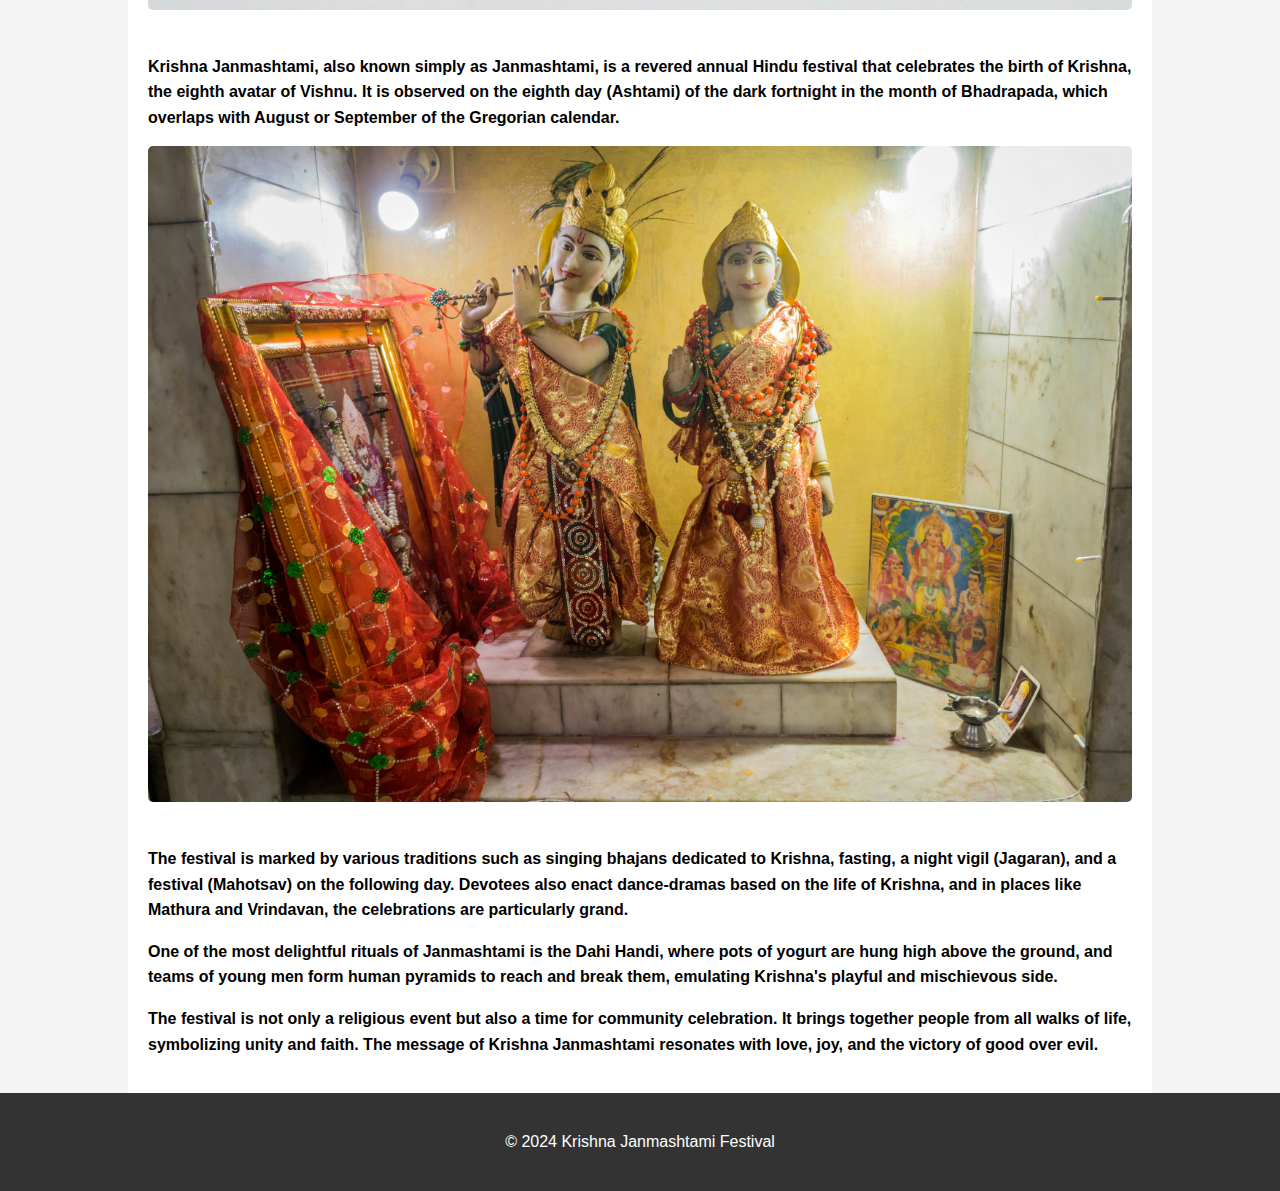
<file: Assignment 1/krishnajanmashtmi.html>
<!DOCTYPE html>
<html lang="en">
<head>
    <meta charset="UTF-8">
    <meta name="viewport" content="width=device-width, initial-scale=1.0">
    <title>About Krishna Janmashtami</title>
    <style>
        body {
            font-family: Arial, sans-serif;
            line-height: 1.6;
            margin: 0;
            padding: 0;
            background-color: #f4f4f4;
        }
        .container {
            width: 80%;
            margin: auto;
            overflow: hidden;
        }
        .main-header {
            text-align: center;
            background-color: #ff5f20;
            color: white;
            padding: 10px 0;
        }
        .main-content {
            padding: 20px;
            background: white;
        }
        .main-content img {
            width: 100%;
            height: auto;
            border-radius: 5px;
            margin-bottom: 20px;
        }
        footer {
            text-align: center;
            padding: 20px 0;
            background-color: #333;
            color: white;
        }
    </style>
</head>
<body>
    <header class="main-header">
        <h1>Krishna Janmashtami - The Birth of Lord Krishna</h1>
    </header>

    <div class="container">
        <article class="main-content">
            <img src="images/krishnajanmashtami1.jpg" alt="Krishna Janmashtami Celebration">
            <b><p>Krishna Janmashtami, also known simply as Janmashtami, is a revered annual Hindu festival that celebrates the birth of Krishna, the eighth avatar of Vishnu. It is observed on the eighth day (Ashtami) of the dark fortnight in the month of Bhadrapada, which overlaps with August or September of the Gregorian calendar.</p></b>
            
            <img src="images/krishnajanmashtmi2.jpg" alt="Krishna Idol">
            <b><p>The festival is marked by various traditions such as singing bhajans dedicated to Krishna, fasting, a night vigil (Jagaran), and a festival (Mahotsav) on the following day. Devotees also enact dance-dramas based on the life of Krishna, and in places like Mathura and Vrindavan, the celebrations are particularly grand.</p>
            
            <p>One of the most delightful rituals of Janmashtami is the Dahi Handi, where pots of yogurt are hung high above the ground, and teams of young men form human pyramids to reach and break them, emulating Krishna's playful and mischievous side.</p>
            
            <p>The festival is not only a religious event but also a time for community celebration. It brings together people from all walks of life, symbolizing unity and faith. The message of Krishna Janmashtami resonates with love, joy, and the victory of good over evil.</p></b>
        </article>
    </div>

    <footer>
        <p>© 2024 Krishna Janmashtami Festival</p>
    </footer>
</body>
</html>
</file>
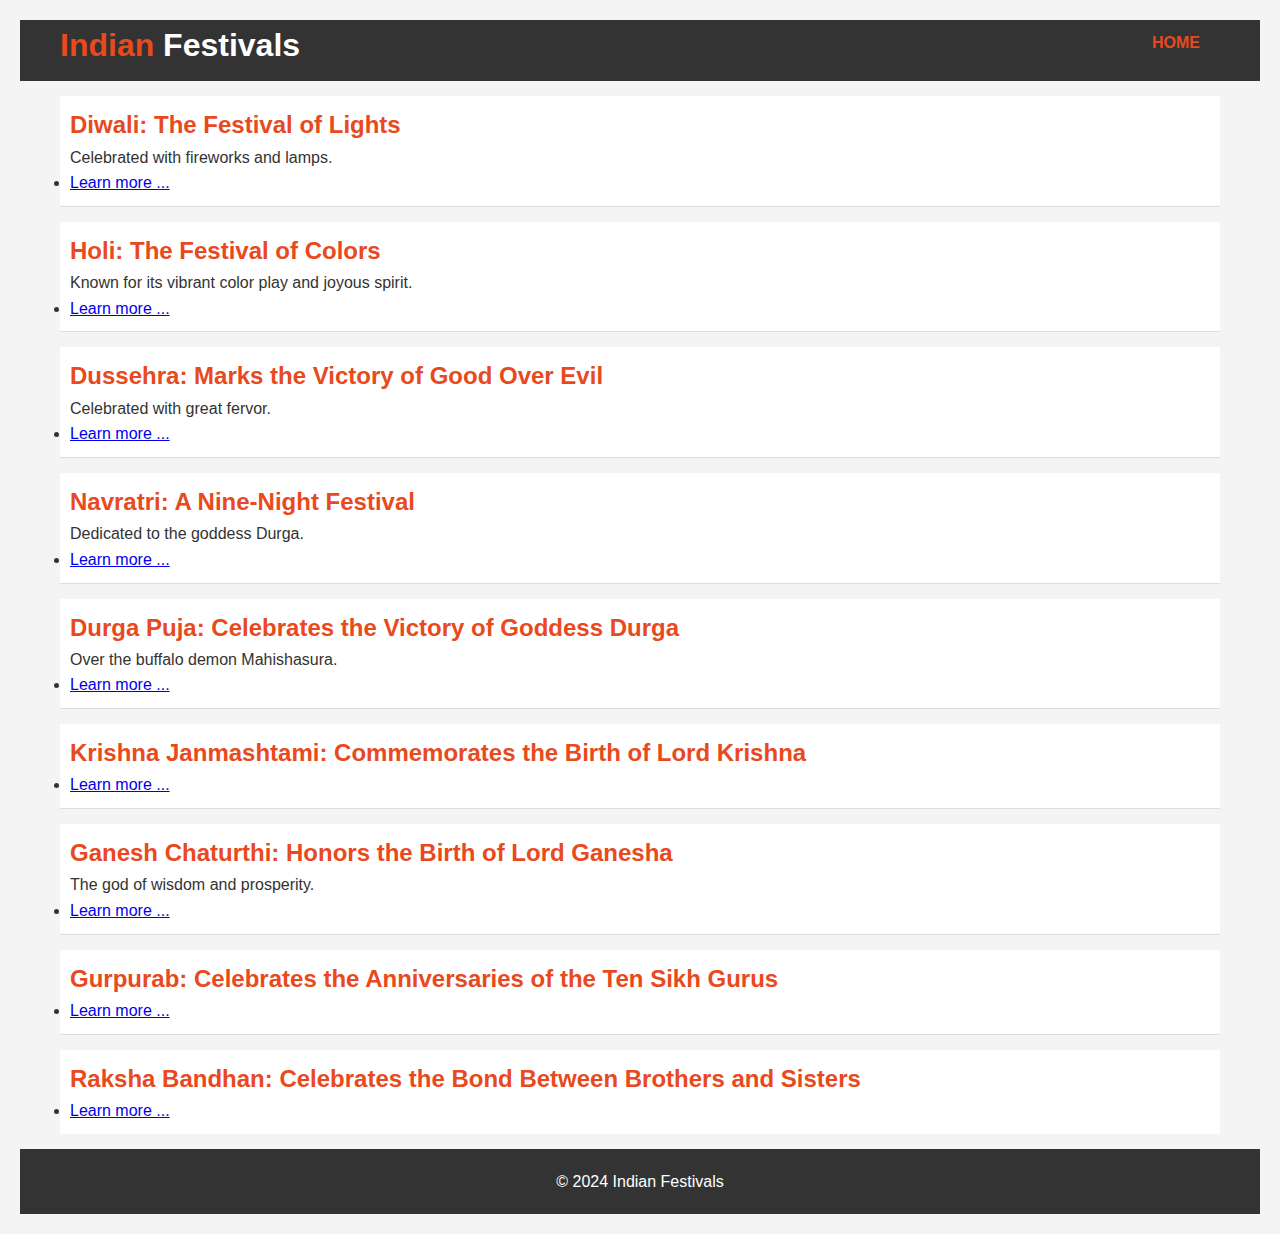
<file: Assignment 1/listings.html>
<!DOCTYPE html>
<html lang="en">
<head>
<meta charset="UTF-8">
<meta name="viewport" content="width=device-width, initial-scale=1.0">
<title>Indian Festivals Sahibjeet 202106875</title>
<link rel="stylesheet" href="styles/listings.css">
</head>
<body>
  <header>
    <div class="container">
      <div id="branding">
        <h1><span class="highlight">Indian</span> Festivals</h1>
      </div>
      <nav>
        <ul>
          <li class="current"><a href="index.html">Home</a></li>
        </ul>
      </nav>
    </div>
  </header>

  <div class="container">
    <section class="main">
      <div class="festival">
        <h2>Diwali: The Festival of Lights</h2>
        <p>Celebrated with fireworks and lamps.</p>
        <li><a href="file:///C:/xamp/htdocs/Assignment%201/diwali.html">Learn more ...</a></li>
      </div>
      <div class="festival">
        <h2>Holi: The Festival of Colors</h2>
        <p>Known for its vibrant color play and joyous spirit.</p>
        <li><a href="file:///C:/xamp/htdocs/Assignment%201/holi.html">Learn more ...</a></li>
      </div>
      <div class="festival">
        <h2>Dussehra: Marks the Victory of Good Over Evil</h2>
        <p>Celebrated with great fervor.</p>
        <li><a href="file:///C:/xamp/htdocs/Assignment%201/dussehra.html">Learn more ...</a></li>
      </div>
      <div class="festival">
        <h2>Navratri: A Nine-Night Festival</h2>
        <p>Dedicated to the goddess Durga.</p>
        <li><a href="file:///C:/xamp/htdocs/Assignment%201/navratri.html">Learn more ...</a></li>
      </div>
      <div class="festival">
        <h2>Durga Puja: Celebrates the Victory of Goddess Durga</h2>
        <p>Over the buffalo demon Mahishasura.</p>
        <li><a href="file:///C:/xamp/htdocs/Assignment%201/durgapuja.html">Learn more ...</a></li>
      </div>
      <div class="festival">
        <h2>Krishna Janmashtami: Commemorates the Birth of Lord Krishna</h2>
        <p></p><li><a href="file:///C:/xamp/htdocs/Assignment%201/krishnajanmashtmi.html">Learn more ...</a></li>
      </div>
      <div class="festival">
        <h2>Ganesh Chaturthi: Honors the Birth of Lord Ganesha</h2>
        <p>The god of wisdom and prosperity.</p>
        <li><a href="file:///C:/xamp/htdocs/Assignment%201/ganeshchaturthi.html">Learn more ...</a></li>
      </div>
      <div class="festival">
        <h2>Gurpurab: Celebrates the Anniversaries of the Ten Sikh Gurus</h2>
        <p></p><li><a href="file:///C:/xamp/htdocs/Assignment%201/gurpurab.html">Learn more ...</a></li>
      </div>
      <div class="festival">
        <h2>Raksha Bandhan: Celebrates the Bond Between Brothers and Sisters</h2>
        <p></p><li><a href="file:///C:/xamp/htdocs/Assignment%201/rakshabandhan.html">Learn more ...</a></li>
      </div>
    </section>
  </div>

  <footer>
    <p>© 2024 Indian Festivals</p>
  </footer>
</body>
</html>
</file>
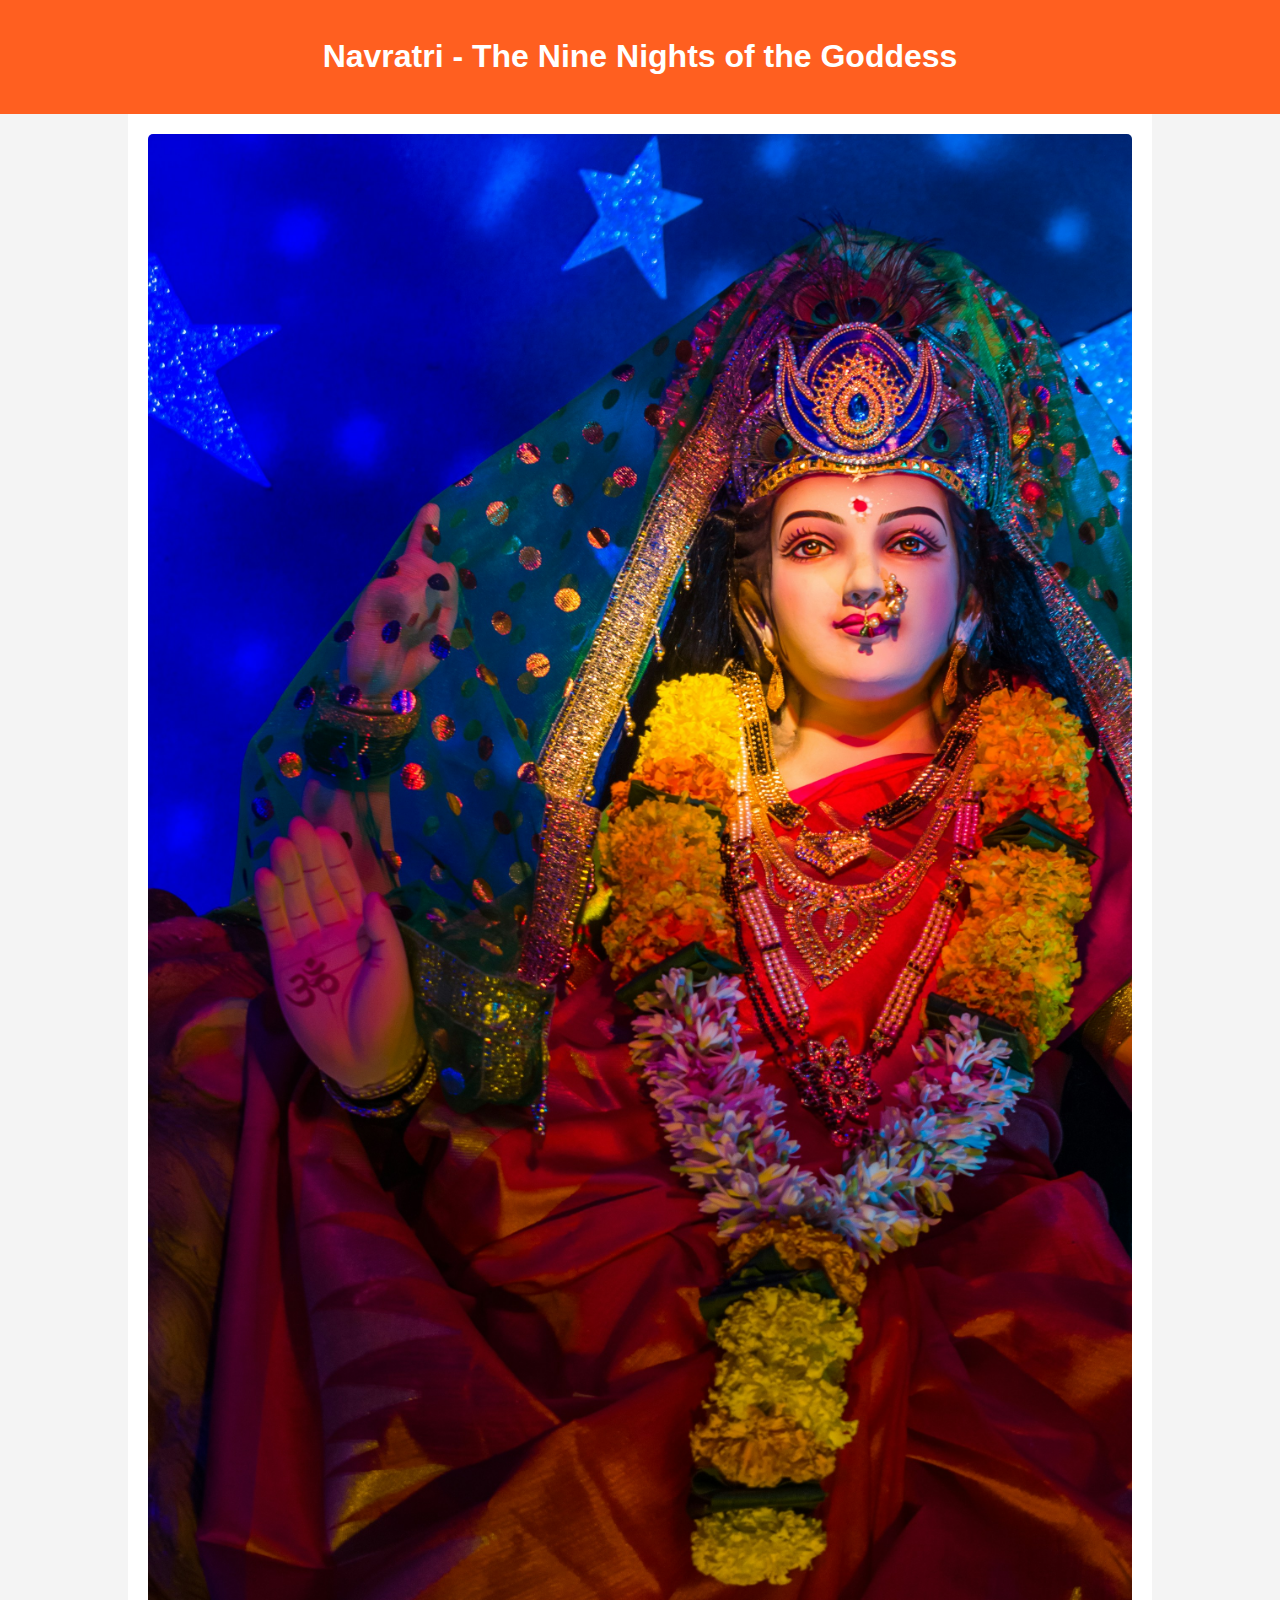
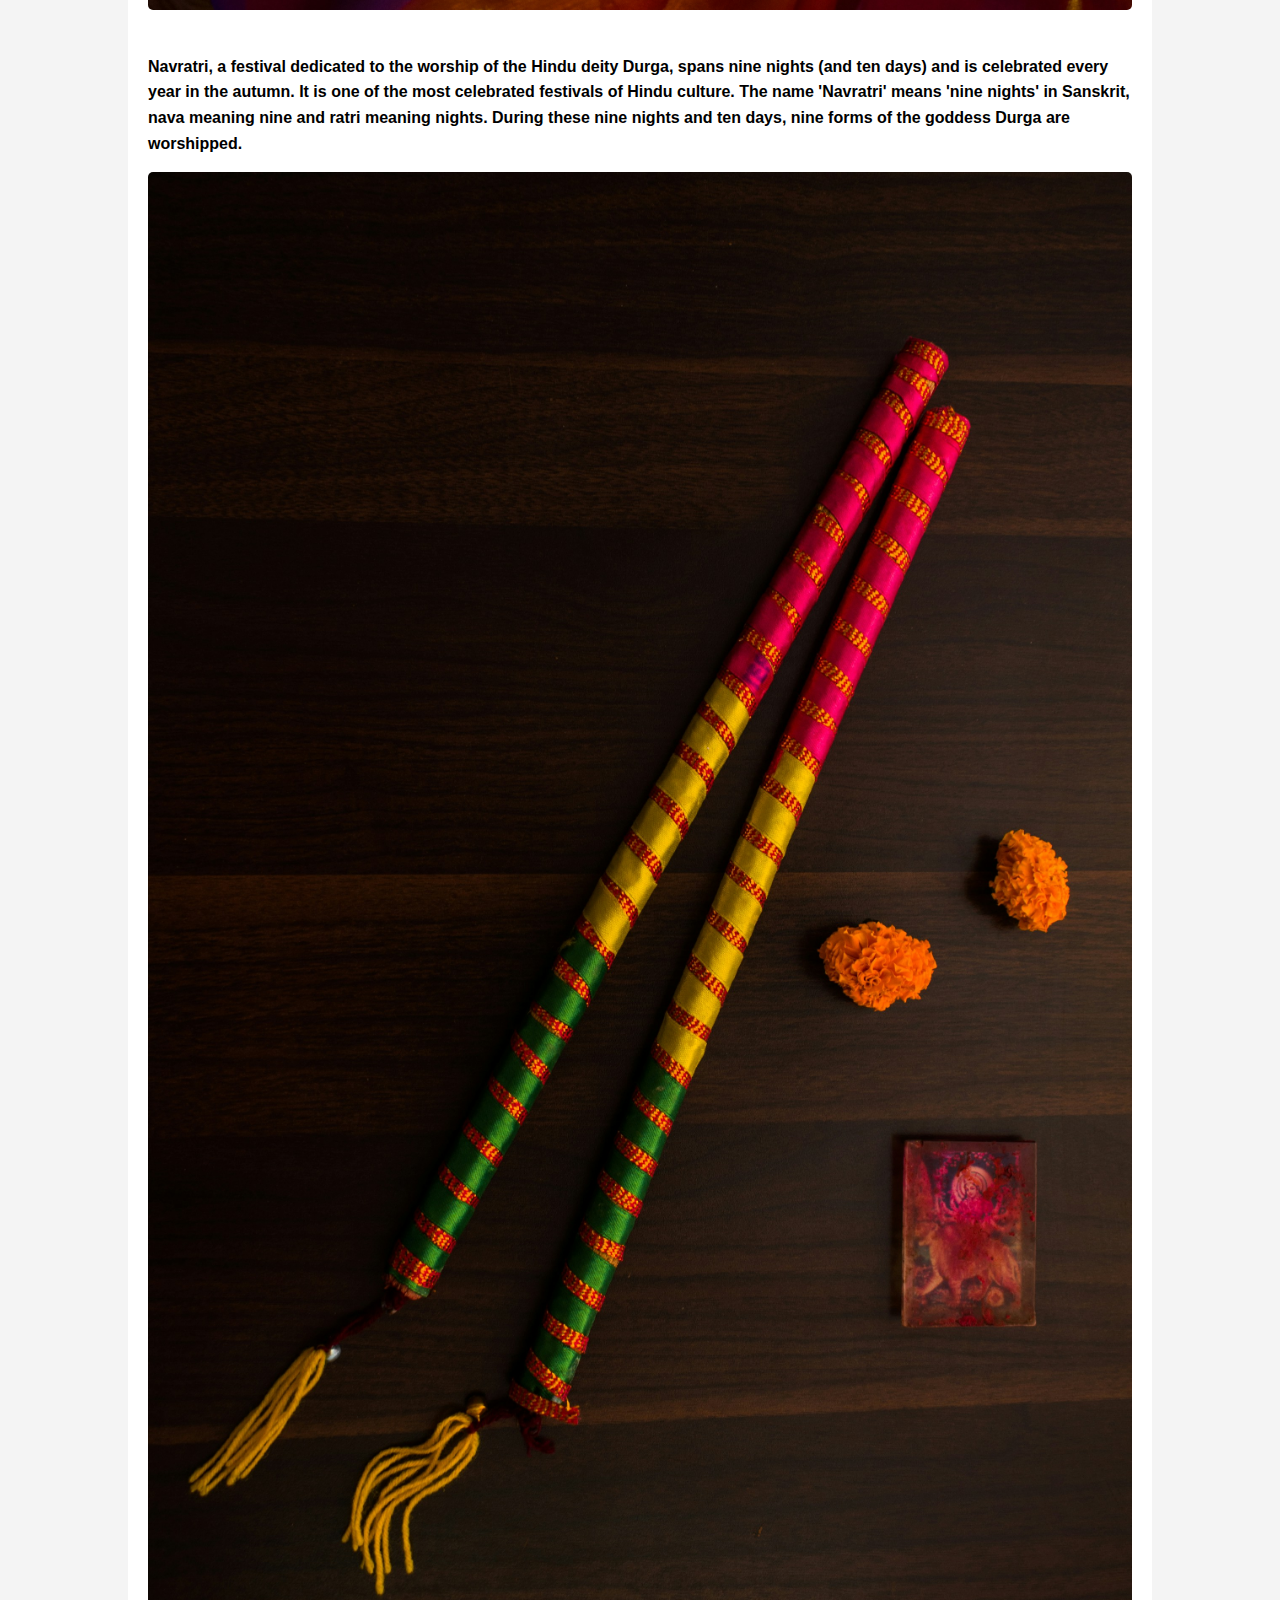
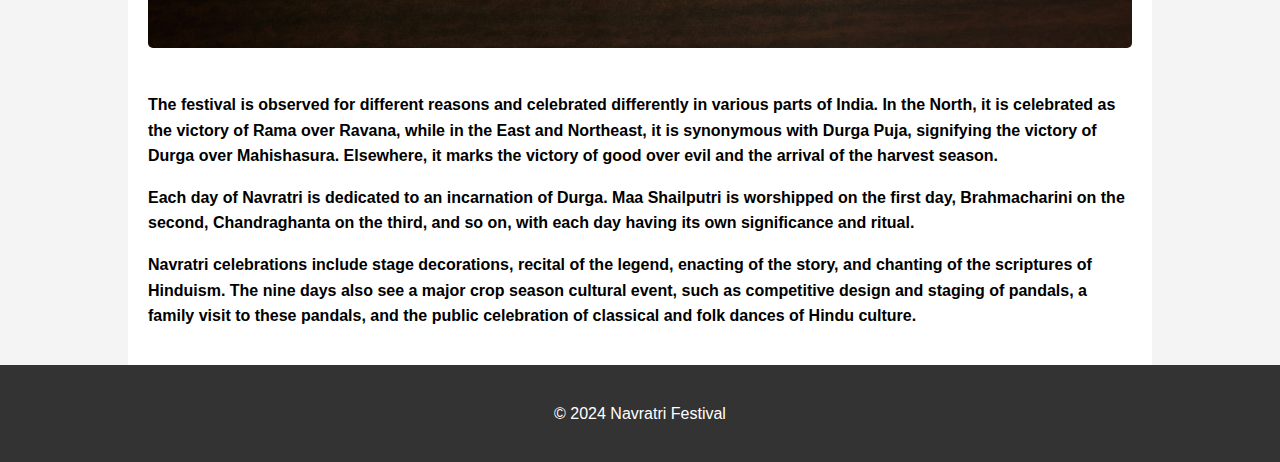
<file: Assignment 1/navratri.html>
<!DOCTYPE html>
<html lang="en">
<head>
    <meta charset="UTF-8">
    <meta name="viewport" content="width=device-width, initial-scale=1.0">
    <title>About Navratri</title>
    <style>
        body {
            font-family: Arial, sans-serif;
            line-height: 1.6;
            margin: 0;
            padding: 0;
            background-color: #f4f4f4;
        }
        .container {
            width: 80%;
            margin: auto;
            overflow: hidden;
        }
        .main-header {
            text-align: center;
            background-color: #ff5f20;
            color: white;
            padding: 10px 0;
        }
        .main-content {
            padding: 20px;
            background: white;
        }
        .main-content img {
            width: 100%;
            height: auto;
            border-radius: 5px;
            margin-bottom: 20px;
        }
        footer {
            text-align: center;
            padding: 20px 0;
            background-color: #333;
            color: white;
        }
    </style>
</head>
<body>
    <header class="main-header">
        <h1>Navratri - The Nine Nights of the Goddess</h1>
    </header>

    <div class="container">
        <article class="main-content">
            <img src="images/navratri1.jpg" alt="Navratri Celebration">
            <b><p>Navratri, a festival dedicated to the worship of the Hindu deity Durga, spans nine nights (and ten days) and is celebrated every year in the autumn. It is one of the most celebrated festivals of Hindu culture. The name 'Navratri' means 'nine nights' in Sanskrit, nava meaning nine and ratri meaning nights. During these nine nights and ten days, nine forms of the goddess Durga are worshipped.</p></b>
            
            <img src="images/navratri2.jpg" alt="Dandiya Dance">
            <b><p>The festival is observed for different reasons and celebrated differently in various parts of India. In the North, it is celebrated as the victory of Rama over Ravana, while in the East and Northeast, it is synonymous with Durga Puja, signifying the victory of Durga over Mahishasura. Elsewhere, it marks the victory of good over evil and the arrival of the harvest season.</p>
            
            <p>Each day of Navratri is dedicated to an incarnation of Durga. Maa Shailputri is worshipped on the first day, Brahmacharini on the second, Chandraghanta on the third, and so on, with each day having its own significance and ritual.</p>
            
            <p>Navratri celebrations include stage decorations, recital of the legend, enacting of the story, and chanting of the scriptures of Hinduism. The nine days also see a major crop season cultural event, such as competitive design and staging of pandals, a family visit to these pandals, and the public celebration of classical and folk dances of Hindu culture.</p></b>
        </article>
    </div>

    <footer>
        <p>© 2024 Navratri Festival</p>
    </footer>
</body>
</html>
</file>
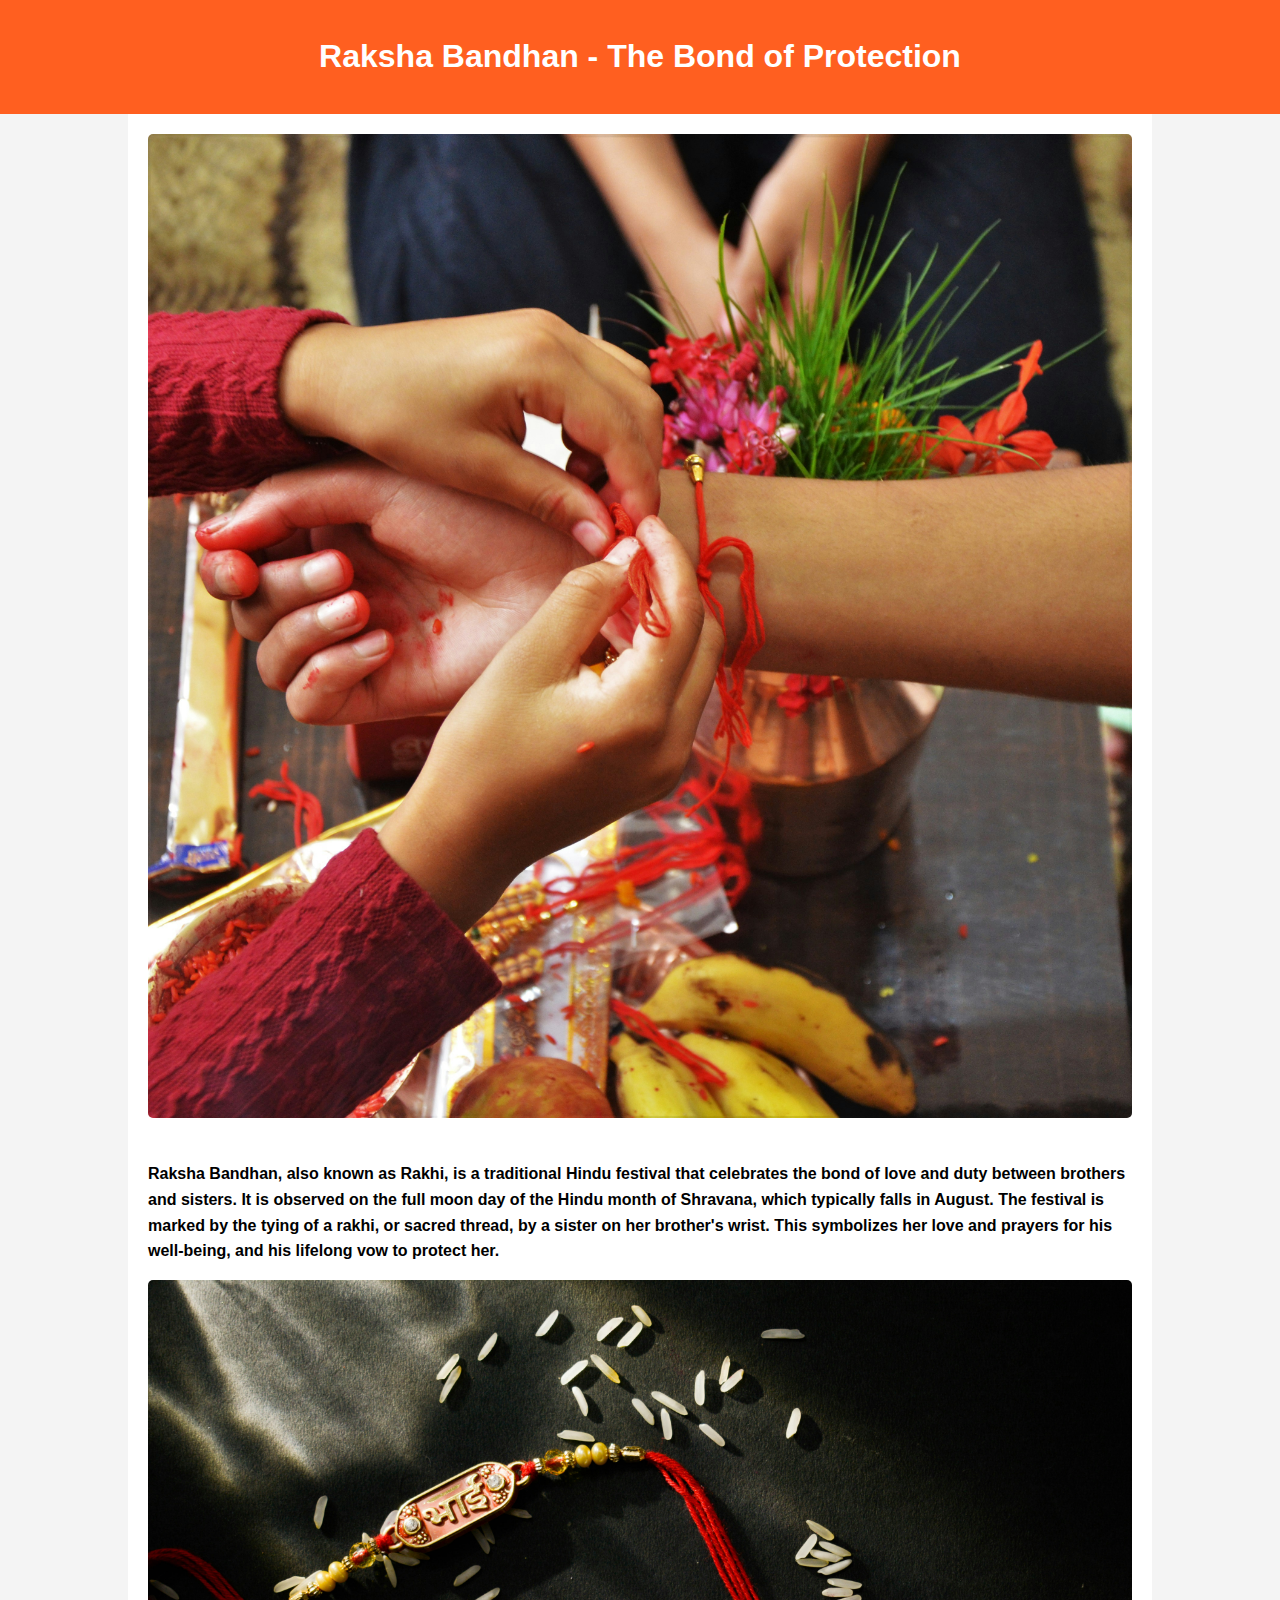
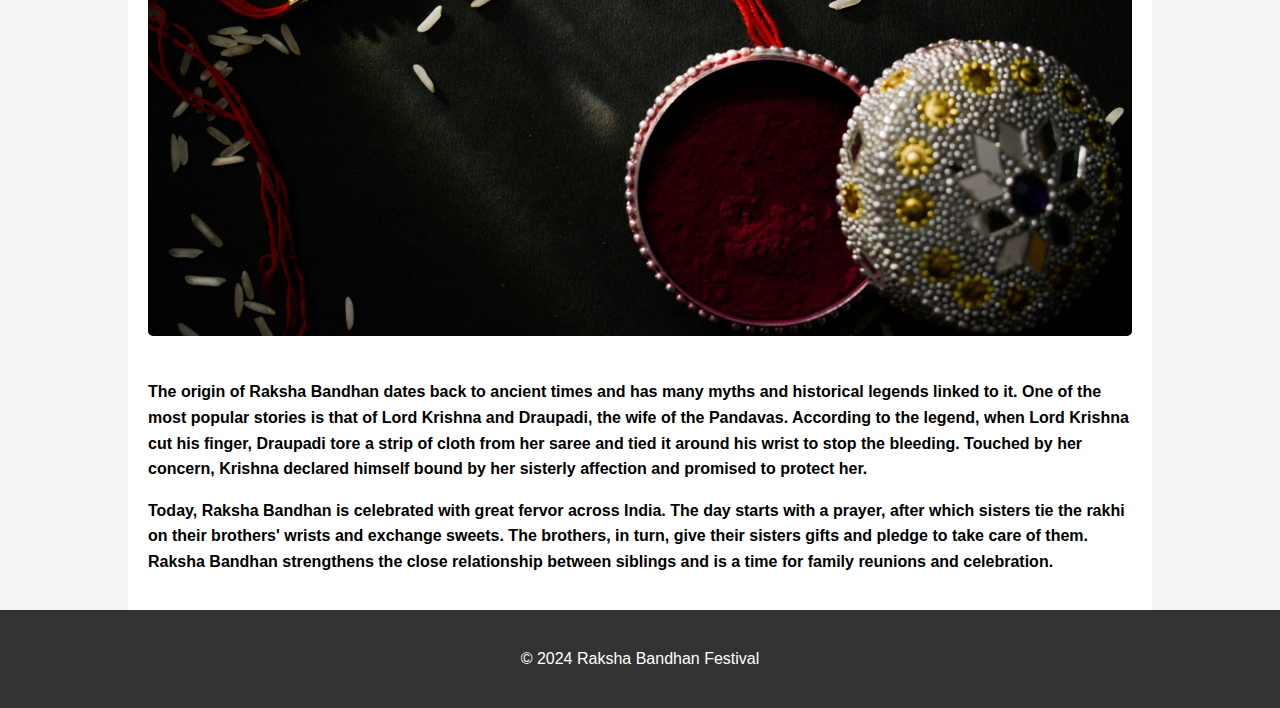
<file: Assignment 1/rakshabandhan.html>
<!DOCTYPE html>
<html lang="en">
<head>
    <meta charset="UTF-8">
    <meta name="viewport" content="width=device-width, initial-scale=1.0">
    <title>About Raksha Bandhan</title>
    <style>
        body {
            font-family: Arial, sans-serif;
            line-height: 1.6;
            margin: 0;
            padding: 0;
            background-color: #f4f4f4;
        }
        .container {
            width: 80%;
            margin: auto;
            overflow: hidden;
        }
        .main-header {
            text-align: center;
            background-color: #ff5f20;
            color: white;
            padding: 10px 0;
        }
        .main-content {
            padding: 20px;
            background: white;
        }
        .main-content img {
            width: 100%;
            height: auto;
            border-radius: 5px;
            margin-bottom: 20px;
        }
        footer {
            text-align: center;
            padding: 20px 0;
            background-color: #333;
            color: white;
        }
    </style>
</head>
<body>
    <header class="main-header">
        <h1>Raksha Bandhan - The Bond of Protection</h1>
    </header>

    <div class="container">
        <article class="main-content">
            <img src="images/rakshabandhan1.jpg" alt="Rakhi Tying Ceremony">
            <b><p>Raksha Bandhan, also known as Rakhi, is a traditional Hindu festival that celebrates the bond of love and duty between brothers and sisters. It is observed on the full moon day of the Hindu month of Shravana, which typically falls in August. The festival is marked by the tying of a rakhi, or sacred thread, by a sister on her brother's wrist. This symbolizes her love and prayers for his well-being, and his lifelong vow to protect her.</p></b>
            
            <img src="images/rakshabandhan2.jpg" alt="Raksha Bandhan Celebrations">
            <b><p>The origin of Raksha Bandhan dates back to ancient times and has many myths and historical legends linked to it. One of the most popular stories is that of Lord Krishna and Draupadi, the wife of the Pandavas. According to the legend, when Lord Krishna cut his finger, Draupadi tore a strip of cloth from her saree and tied it around his wrist to stop the bleeding. Touched by her concern, Krishna declared himself bound by her sisterly affection and promised to protect her.</p>
            
            <p>Today, Raksha Bandhan is celebrated with great fervor across India. The day starts with a prayer, after which sisters tie the rakhi on their brothers' wrists and exchange sweets. The brothers, in turn, give their sisters gifts and pledge to take care of them. Raksha Bandhan strengthens the close relationship between siblings and is a time for family reunions and celebration.</p></b>
        </article>
    </div>

    <footer>
        <p>© 2024 Raksha Bandhan Festival</p>
    </footer>
</body>
</html>
</file>
<file: Assignment 1/styles/form.css>
/* Base styles */
* {
    box-sizing: border-box;
    margin: 0;
    padding: 0;
  }
  
  body {
    font-family: 'Helvetica Neue', Helvetica, Arial, sans-serif;
    background: url('images/form.jpg') no-repeat center center fixed;
    background-size: cover;
    color: #444;
    line-height: 1.6;
  }
  
  /* Form section styling */
  .form-section {
    background-color: #fff;
    max-width: 500px;
    margin: 50px auto;
    padding: 30px;
    border-radius: 8px;
    box-shadow: 0 0 20px rgba(0, 0, 0, 0.1);
  }
  
  .form-section h1 {
    color: #333;
    text-align: center;
    margin-bottom: 30px;
  }
  
  /* Form styling */
  form {
    display: flex;
    flex-direction: column;
  }
  
  label {
    font-weight: bold;
    margin-top: 15px;
    margin-bottom: 5px;
    color: #555;
  }
  
  input[type="text"],
  input[type="email"],
  input[type="tel"],
  input[type="number"] {
    border: 1px solid #ddd;
    border-radius: 4px;
    padding: 10px;
    font-size: 16px;
  }
  
  input[type="submit"] {
    background-color: #5cb85c;
    color: white;
    border: none;
    border-radius: 4px;
    padding: 10px;
    font-size: 18px;
    margin-top: 20px;
    cursor: pointer;
    transition: background-color 0.3s;
  }
  
  input[type="submit"]:hover {
    background-color: #4cae4c;
  }
  
  /* Responsive design */
  @media (max-width: 768px) {
    .form-section {
      width: 90%;
      margin: 20px auto;
      padding: 20px;
    }
  }
</file>
<file: Assignment 1/styles/index.css>
/* Reset default margin and padding */
        body, h1, h2, p, ul, li {
            margin: 0;
            padding: 0;
        }

        /* Set a background color for the entire page */
        body {
            font-family: Arial, sans-serif;
            background-color: #f0f0f0;
        }

        /* Main navigation bar */
        .main-nav {
            background-color: #ff5f20;
            color: #fff;
            padding: 10px;
        }
        .main-nav ul {
            list-style: none;
            display: flex;
            justify-content: space-around;
        }
        .main-nav li {
            margin-right: 20px;
        }
        .main-nav a {
            text-decoration: none;
            color: #fff;
        }

        /* Banner section */
        .banner {
            background-image: url('images/banner3.jpg');
            background-size: cover;
            color: #ff0000;
            text-align: center;
            padding: 100px 0;
        }
        .banner h1 {
            font-size: 80px;
            margin-bottom: 20px;
        }
        .banner p {
            font-size: 18px;
            line-height: 1.5;
        }

        /* Event listings */
        .event-list {
            display: grid;
            grid-template-columns: repeat(3, 1fr);
            gap: 20px;
            padding: 20px;
        }
        .event {
    background-image: url('images/banner.jpg'); /* Apply the banner image as the background */
    background-size: cover; /* Cover the entire event div */
    background-repeat: no-repeat; /* Do not repeat the image */
    color: #2417df; /* Change text color for better visibility */
    padding: 20px;
    border-radius: 8px;
    box-shadow: 0 4px 6px rgba(0, 0, 0, 0.1);
}
.event1 {
    background-image: url('images/banner.jpg'); /* Apply the banner image as the background */
    background-size: cover; /* Cover the entire event div */
    background-repeat: no-repeat; /* Do not repeat the image */
    color: #000000; /* Change text color for better visibility */
    padding: 20px;
    border-radius: 8px;
    box-shadow: 0 4px 6px rgba(0, 0, 0, 0.1);
}
        .event h2 {
            font-size: 24px;
            margin-bottom: 10px;
        }
        .event p {
            font-size: 16px;
            color: #555;
        }

        /* Footer */
        footer {
            background-color: #333;
            color: #fff;
            text-align: center;
            padding: 20px 0;
        }
</file>
<file: Assignment 1/styles/about.css>
/* Base reset */
* {
  margin: 0;
  padding: 0;
  box-sizing: border-box;
}

body, html {
  height: 100%;
  font-family: 'Arial', sans-serif;
  background-color: #f0f0f0;
}

/* Navigation bar styling */
.main-nav {
  background-color: #333;
  color: white;
  padding: 10px 0;
  text-align: center;
}

.main-nav ul {
  list-style-type: none;
}

.main-nav ul li {
  display: inline;
  margin-right: 20px;
}

.main-nav a {
  text-decoration: none;
  color: white;
  font-size: 1.2em;
  transition: color 0.3s ease-in-out;
}

.main-nav a:hover, .main-nav .active a {
  color: #ff5f20;
}

/* Banner styling */
.banner {
  background: linear-gradient(rgba(0, 0, 0, 0.7), rgba(0, 0, 0, 0.7)), url('images/about3.jpg') no-repeat center center/cover;
  color: rgb(233, 17, 17);
  padding: 100px 0;
}

.banner h1 {
  font-size: 2.5em;
  margin-bottom: 0.5em;
}

.banner p {
  font-size: 1.2em;
  margin-bottom: 1em;
  font-weight: 300;
  line-height: 1.5;
}

/* Content styling */
.content {
  max-width: 800px;
  margin: 50px auto;
  padding: 20px;
  background: white;
  border-radius: 8px;
  box-shadow: 0 0 10px rgba(0, 0, 0, 0.1);
}

.content h2 {
    font-size: 2.5em;
  color: #333;
  margin-bottom: 20px;
}

.content p {
  font-size: 1em;
  color: #555;
  line-height: 1.6;
  margin-bottom: 20px;
}

/* Footer styling */
footer {
  background-color: #333;
  color: white;
  text-align: center;
  padding: 20px 0;
  position: absolute;
  bottom: 0;
  width: 100%;
}

footer p {
  margin: 0;
  padding: 0;
}

/* Responsive design */
@media (max-width: 768px) {
  .main-nav ul li {
    display: block;
    margin-bottom: 10px;
  }

  .banner {
    padding: 50px 0;
  }

  .content {
    width: 90%;
  }
}
</file>
<file: Assignment 1/styles/listings.css>
/* Reset some default styles */
* {
    margin: 0;
    padding: 0;
    box-sizing: border-box;
  }
  
  body {
    font-family: 'Segoe UI', Tahoma, Geneva, Verdana, sans-serif;
    line-height: 1.6;
    background-color: #f4f4f4;
    padding: 20px;
  }
  
  .container {
    max-width: 1200px;
    margin: auto;
    overflow: hidden;
    padding: 0 20px;
  }
  
  header {
    background: #333;
    color: #fff;
    padding-bottom: 10px;
    margin-bottom: 15px;
  }
  
  header a {
    color: #fff;
    text-decoration: none;
    text-transform: uppercase;
  }
  
  header ul {
    list-style: none;
    text-align: center;
  }
  
  header ul li {
    display: inline;
    padding: 0 20px;
  }
  
  header #branding {
    float: left;
  }
  
  header #branding h1 {
    margin: 0;
  }
  
  header nav {
    float: right;
    margin-top: 10px;
  }
  
  header .highlight, header .current a {
    color: #e8491d;
    font-weight: bold;
  }
  
  .festival {
    background: #fff;
    color: #333;
    border-bottom: 1px solid #ddd;
    padding: 10px;
    margin-bottom: 15px;
  }
  
  .festival:last-child {
    border-bottom: 0;
  }
  
  .festival h2 {
    color: #e8491d;
  }
  
  footer {
    text-align: center;
    padding: 20px;
    background: #333;
    color: #fff;
  }
  
  @media (max-width: 700px) {
    header #branding,
    header nav {
      float: none;
      text-align: center;
      width: 100%;
    }
  
    header nav ul {
      text-align: center;
    }
  
    header nav ul li {
      display: block;
      padding: 0;
    }
  }
</file>
